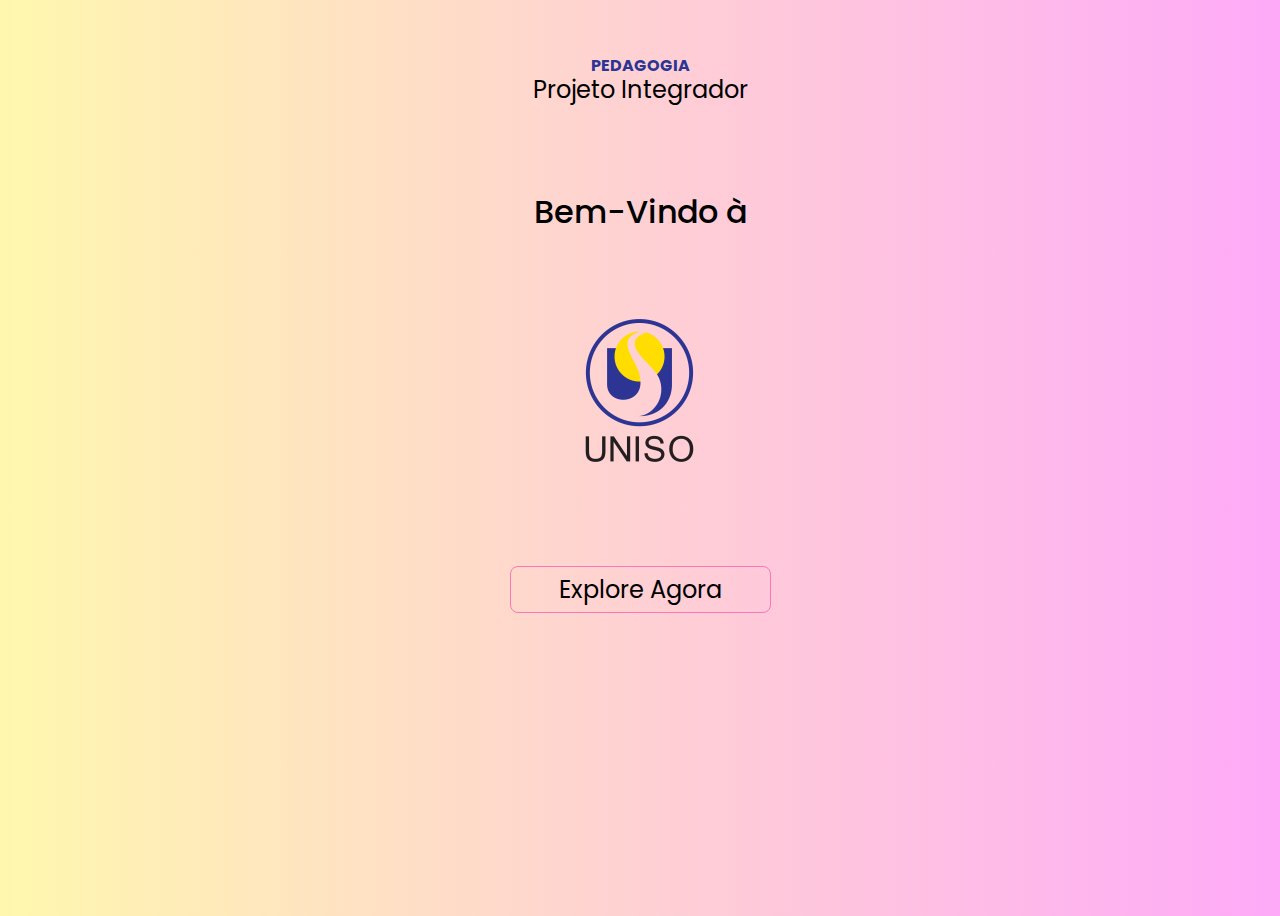
<file: index.html>
<!DOCTYPE html>
<html lang="en">
  <head>
    <meta charset="utf-8" />
    <meta name="viewport" content="width=device-width, initial-scale=1" />
  
    <link
    href="https://cdn.jsdelivr.net/npm/bootstrap@5.3.2/dist/css/bootstrap.min.css"
    rel="stylesheet"
    integrity="sha384-T3c6CoIi6uLrA9TneNEoa7RxnatzjcDSCmG1MXxSR1GAsXEV/Dwwykc2MPK8M2HN"
    crossorigin="anonymous"
    />
    
    <link rel="preconnect" href="https://fonts.googleapis.com">
    <link rel="preconnect" href="https://fonts.gstatic.com" crossorigin>
    <link href="https://fonts.googleapis.com/css2?family=Inter:wght@400;500&family=Poppins:wght@400;500&display=swap" rel="stylesheet">
       
   
    <link rel="stylesheet" href="styles.css" />
    
    <title>Ensinar com Alegria</title>
    <link rel="icon" type="image/x-icon" href="assets/favicon.ico">
  </head>
  <body>
    <div>
      <main>
        <div class="main-capa">
          <h3 id="capa-curso">PEDAGOGIA</h3>
          <h2 id="capa-projeto-int">Projeto Integrador</h2>
          <h1 id="capa-bv">Bem-Vindo à</h1>
          <img src="assets/Uniso.png" alt="logo uniso" id="uniso-logo">
        
          <a href="home.html" id="capa-btn">Explore Agora</a>
        </div>
      </main>
    </div>
    <script
      src="https://cdn.jsdelivr.net/npm/bootstrap@5.3.2/dist/js/bootstrap.bundle.min.js"
      integrity="sha384-C6RzsynM9kWDrMNeT87bh95OGNyZPhcTNXj1NW7RuBCsyN/o0jlpcV8Qyq46cDfL"
      crossorigin="anonymous"
    ></script>
    <script
      src="https://cdn.jsdelivr.net/npm/@popperjs/core@2.11.8/dist/umd/popper.min.js"
      integrity="sha384-I7E8VVD/ismYTF4hNIPjVp/Zjvgyol6VFvRkX/vR+Vc4jQkC+hVqc2pM8ODewa9r"
      crossorigin="anonymous"
    ></script>
    <script
      src="https://cdn.jsdelivr.net/npm/bootstrap@5.3.2/dist/js/bootstrap.min.js"
      integrity="sha384-BBtl+eGJRgqQAUMxJ7pMwbEyER4l1g+O15P+16Ep7Q9Q+zqX6gSbd85u4mG4QzX+"
      crossorigin="anonymous"
    ></script>
  </body>
</html>
</file>
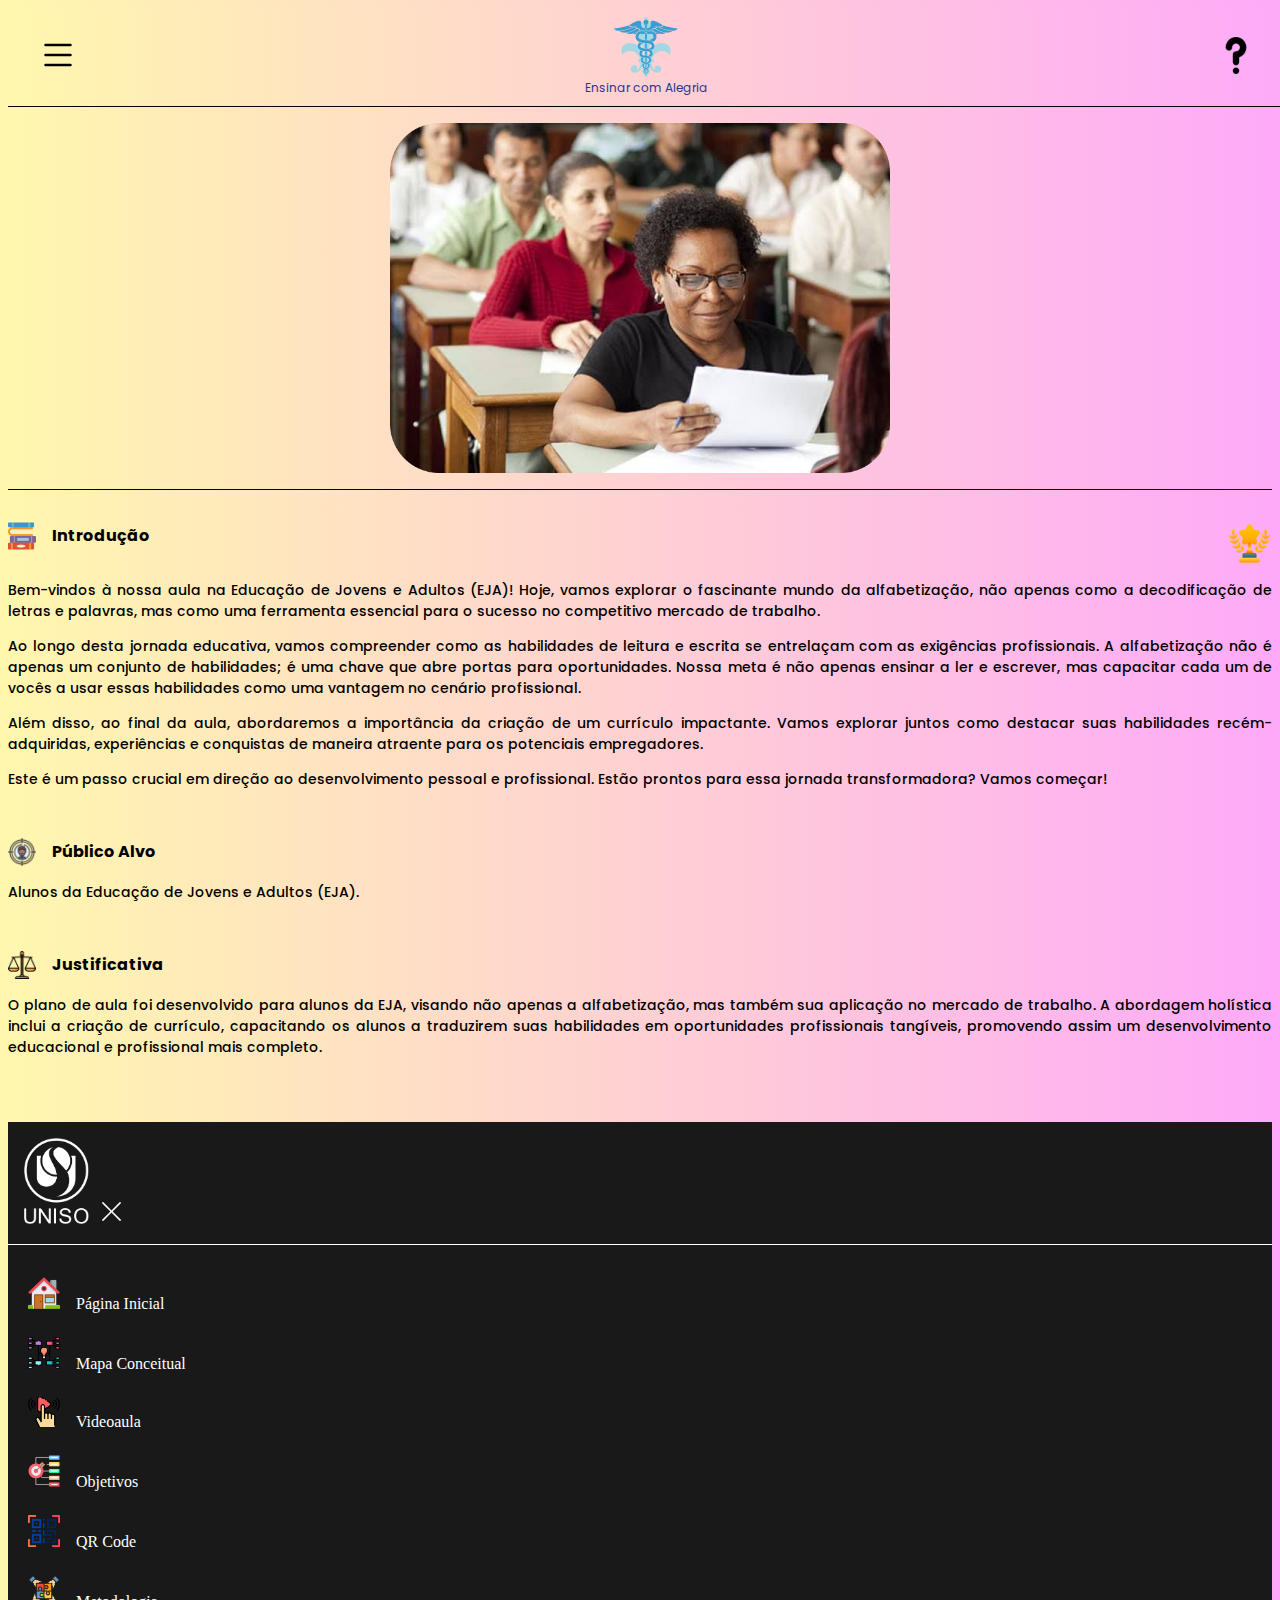
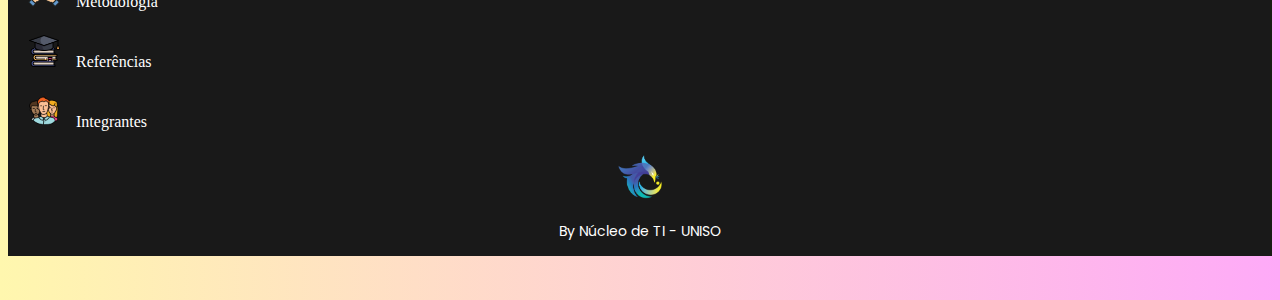
<file: home.html>
<!DOCTYPE html>
<html lang="en">
  <head>
    <meta charset="utf-8" />
    <meta name="viewport" content="width=device-width, initial-scale=1" />
    
    <link href="https://cdn.jsdelivr.net/npm/bootstrap@5.3.2/dist/css/bootstrap.min.css" rel="stylesheet" integrity="sha384-T3c6CoIi6uLrA9TneNEoa7RxnatzjcDSCmG1MXxSR1GAsXEV/Dwwykc2MPK8M2HN" crossorigin="anonymous">
    
    <link rel="preconnect" href="https://fonts.googleapis.com">
    <link rel="preconnect" href="https://fonts.gstatic.com" crossorigin>
    <link href="https://fonts.googleapis.com/css2?family=Inter:wght@400;500&family=Poppins:wght@400;500&display=swap" rel="stylesheet">
    
    <link rel="stylesheet" href="styles.css" />

    <title>Ensinar com Alegria</title>
    <link rel="icon" type="image/x-icon" href="assets/favicon.ico">
  </head>
  <body>
    <header>
      <nav>
        <a class="menu" data-bs-toggle="offcanvas" href="#offcanvas" role="button" aria-controls="offcanvas">
          <svg xmlns="http://www.w3.org/2000/svg" width="40" height="40" fill="currentColor" class="bi bi-list" viewBox="0 0 16 16">
            <path fill-rule="evenodd" d="M2.5 12a.5.5 0 0 1 .5-.5h10a.5.5 0 0 1 0 1H3a.5.5 0 0 1-.5-.5zm0-4a.5.5 0 0 1 .5-.5h10a.5.5 0 0 1 0 1H3a.5.5 0 0 1-.5-.5zm0-4a.5.5 0 0 1 .5-.5h10a.5.5 0 0 1 0 1H3a.5.5 0 0 1-.5-.5z"/>
          </svg>
        </a>
        
        <a href="home.html" class="pedagogia-e-nome-projeto">
          <img class="logo-pedagogia" src="assets/logo_pedagogia.png" alt="">
          <p class="nome-projeto">Ensinar com Alegria</p>
        </a>

        <!-- clicar nele dnv para fechar -->
        <button type="button" data-bs-toggle="popover" data-bs-content="Aplicação web estática desenvolvida pelos membros do Núcleo de TI da Universidade de Sorocaba, destinada exclusivamente para a realização de apresentações de projetos integradores."><img class="interrogacao" src="assets/question_mark.png" alt=""></button>
        
        <!-- clicar fora para fechar -->
        <!-- <a tabindex="0"  role="button" data-bs-toggle="popover" data-bs-trigger="focus" data-bs-content="Aplicação web estática desenvolvida pelos membros do Núcleo de TI da Universidade de Sorocaba, destinada exclusivamente para a realização de apresentações de projetos integradores."><img class="interrogacao" src="assets/question_mark.png" alt=""></a> -->
        
      </nav>

    </header>

    <div class="top"></div>

    <main>

      <div class="flex">
        <img class="alunos" src="assets/alunos.png" alt="Alunos do EJA">
      </div>
      <div class="divider"></div>
        
      <section class="container">
        <div class="titulo-secao-trofeu">
          <div class="titulo-secao">
            <img src="assets/livros.png">
            <h6>Introdução</h6>
          </div>
          <img class="trofeu" src="assets/trofeu.png">
        </div>

        <p class="conteudo container">Bem-vindos à nossa aula na Educação de Jovens e Adultos (EJA)! Hoje, vamos explorar o fascinante mundo da alfabetização, não apenas como a decodificação de letras e palavras, mas como uma ferramenta essencial para o sucesso no competitivo mercado de trabalho.</p>
        <p class="conteudo container">Ao longo desta jornada educativa, vamos compreender como as habilidades de leitura e escrita se entrelaçam com as exigências profissionais. A alfabetização não é apenas um conjunto de habilidades; é uma chave que abre portas para oportunidades. Nossa meta é não apenas ensinar a ler e escrever, mas capacitar cada um de vocês a usar essas habilidades como uma vantagem no cenário profissional.</p>
        <p class="conteudo container">Além disso, ao final da aula, abordaremos a importância da criação de um currículo impactante. Vamos explorar juntos como destacar suas habilidades recém-adquiridas, experiências e conquistas de maneira atraente para os potenciais empregadores.</p>
        <p class="conteudo container">Este é um passo crucial em direção ao desenvolvimento pessoal e profissional. Estão prontos para essa jornada transformadora? Vamos começar!</p>
      </section>

      <section class="container">
        <div class="titulo-secao">
          <img src="assets/publico.png">
          <h6>Público Alvo</h6>
        </div>
        <p class="conteudo container">Alunos da Educação de Jovens e Adultos (EJA).</p>
      </section>

      <section class="container">
        <div class="titulo-secao">
          <img src="assets/justificativa.png">
          <h6>Justificativa</h6>
        </div>
        <p class="conteudo container">O plano de aula foi desenvolvido para alunos da EJA, visando não apenas a alfabetização, mas também sua aplicação no mercado de trabalho. A abordagem holística inclui a criação de currículo, capacitando os alunos a traduzirem suas habilidades em oportunidades profissionais tangíveis, promovendo assim um desenvolvimento educacional e profissional mais completo.</p>
      </section>
    </main>
    <footer></footer>
    
    <!-- MENU LATERAL OFFCANVAS -->
    <div class="offcanvas offcanvas-start" tabindex="-1" id="offcanvas" aria-labelledby="offcanvasExampleLabel">
      <div class="offcanvas-header">
        <img src="assets/uniso-branco.png" alt="Logo UNISO" class="offcanvas-img">
        
        <button type="button"  data-bs-dismiss="offcanvas" class="close"><svg xmlns="http://www.w3.org/2000/svg" width="25" height="25" fill="currentColor" class="bi bi-x-lg" viewBox="0 0 16 16">
          <path d="M2.146 2.854a.5.5 0 1 1 .708-.708L8 7.293l5.146-5.147a.5.5 0 0 1 .708.708L8.707 8l5.147 5.146a.5.5 0 0 1-.708.708L8 8.707l-5.146 5.147a.5.5 0 0 1-.708-.708L7.293 8 2.146 2.854Z"/>
        </svg></button>
      </div>

      <div class="offcanvas-body">
        
        <div class="offcanvas-items">
          <a href="home.html"><img src="assets/house.png" alt="Home">Página Inicial</a>
        </div>

        <div class="offcanvas-items">
          <a href="mapa.html"><img src="assets/mapa.png" alt="Mapa">Mapa Conceitual</a>
        </div>

        <div class="offcanvas-items">
          <a href="videoaula.html"><img src="assets/video.png" alt="Video">Videoaula</a>
        </div>

        <div class="offcanvas-items">
          <a href="objetivos.html"><img src="assets/objetivos.png" alt="Objetivos">Objetivos</a>
        </div>

        <div class="offcanvas-items">
          <a href="qrcode.html"><img src="assets/qr_code.png" alt="QR Code">QR Code</a>
        </div>

        <div class="offcanvas-items">
          <a href="metodologia.html"><img src="assets/metodologia.png" alt="Metodologia">Metodologia</a>
        </div>

        <div class="offcanvas-items">
          <a href="referencias.html"><img src="assets/referencias.png" alt="Referências">Referências</a>
        </div>

        <div class="offcanvas-items">
          <a href="integrantes.html"><img src="assets/integrantes.png" alt="Referências">Integrantes</a>
        </div>
        

      </div>
      <div class="offcanvas-footer">
        <img src="assets/logo_nucleo_ti.png" alt="Logo Núcleo de TI - UNISO">
        <P>By Núcleo de TI - UNISO</P>
      </div>


    </div>

    <a class="back-to-top" href="#top">
      <svg xmlns="http://www.w3.org/2000/svg" width="32" height="32" fill="currentColor" class="bi bi-arrow-up-circle" viewBox="0 0 16 16">
        <path fill-rule="evenodd" d="M1 8a7 7 0 1 0 14 0A7 7 0 0 0 1 8zm15 0A8 8 0 1 1 0 8a8 8 0 0 1 16 0zm-7.5 3.5a.5.5 0 0 1-1 0V5.707L5.354 7.854a.5.5 0 1 1-.708-.708l3-3a.5.5 0 0 1 .708 0l3 3a.5.5 0 0 1-.708.708L8.5 5.707V11.5z"/>
      </svg>
    </a>


    <script src="https://cdn.jsdelivr.net/npm/@popperjs/core@2.11.8/dist/umd/popper.min.js" integrity="sha384-I7E8VVD/ismYTF4hNIPjVp/Zjvgyol6VFvRkX/vR+Vc4jQkC+hVqc2pM8ODewa9r" crossorigin="anonymous"></script>

    <script src="https://cdn.jsdelivr.net/npm/bootstrap@5.3.2/dist/js/bootstrap.bundle.min.js" integrity="sha384-C6RzsynM9kWDrMNeT87bh95OGNyZPhcTNXj1NW7RuBCsyN/o0jlpcV8Qyq46cDfL" crossorigin="anonymous"></script>

    <script src="https://cdn.jsdelivr.net/npm/bootstrap@5.3.2/dist/js/bootstrap.min.js" integrity="sha384-BBtl+eGJRgqQAUMxJ7pMwbEyER4l1g+O15P+16Ep7Q9Q+zqX6gSbd85u4mG4QzX+"   crossorigin="anonymous"></script>

    <script src="main.js"></script>
  </body>
</html>
</file>
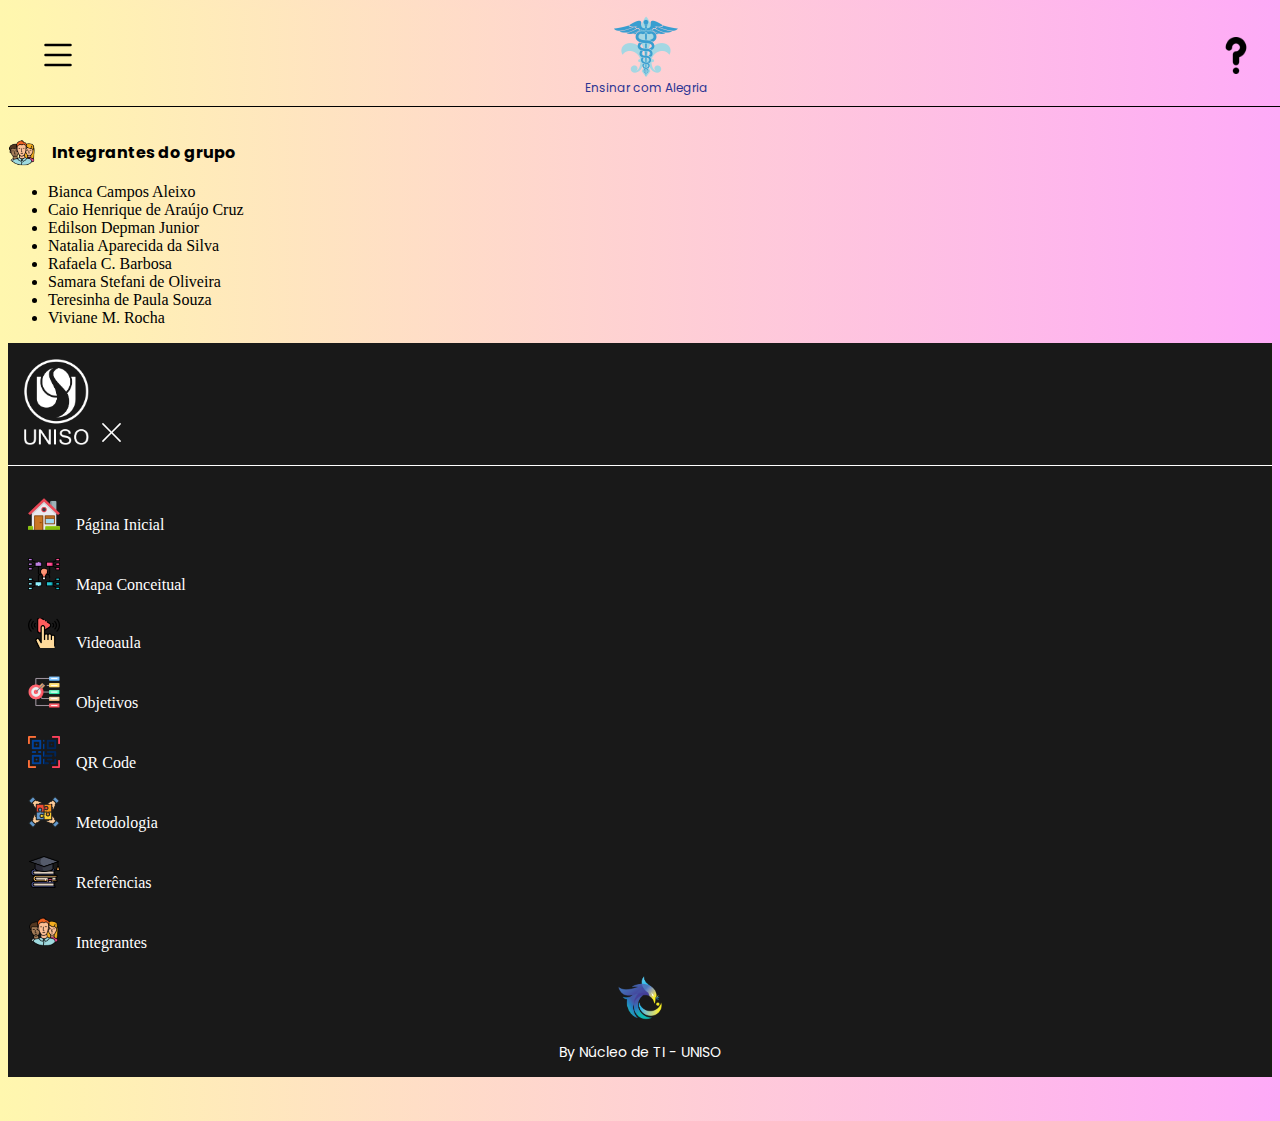
<file: integrantes.html>
<!DOCTYPE html>
<html lang="en">
  <head>
    <meta charset="utf-8" />
    <meta name="viewport" content="width=device-width, initial-scale=1" />

    <link href="https://cdn.jsdelivr.net/npm/bootstrap@5.3.2/dist/css/bootstrap.min.css" rel="stylesheet" integrity="sha384-T3c6CoIi6uLrA9TneNEoa7RxnatzjcDSCmG1MXxSR1GAsXEV/Dwwykc2MPK8M2HN" crossorigin="anonymous">
    
    <link rel="preconnect" href="https://fonts.googleapis.com">
    <link rel="preconnect" href="https://fonts.gstatic.com" crossorigin>
    <link href="https://fonts.googleapis.com/css2?family=Inter:wght@400;500&family=Poppins:wght@400;500&display=swap" rel="stylesheet">
    
    <link rel="stylesheet" href="styles.css" />

    <title>Ensinar com Alegria</title>
    <link rel="icon" type="image/x-icon" href="assets/favicon.ico">
  </head>
  <body>
    <header>
      <nav>
        <a class="menu" data-bs-toggle="offcanvas" href="#offcanvas" role="button" aria-controls="offcanvas">
          <svg xmlns="http://www.w3.org/2000/svg" width="40" height="40" fill="currentColor" class="bi bi-list" viewBox="0 0 16 16">
            <path fill-rule="evenodd" d="M2.5 12a.5.5 0 0 1 .5-.5h10a.5.5 0 0 1 0 1H3a.5.5 0 0 1-.5-.5zm0-4a.5.5 0 0 1 .5-.5h10a.5.5 0 0 1 0 1H3a.5.5 0 0 1-.5-.5zm0-4a.5.5 0 0 1 .5-.5h10a.5.5 0 0 1 0 1H3a.5.5 0 0 1-.5-.5z"/>
          </svg>
        </a>
        
        <a href="home.html" class="pedagogia-e-nome-projeto">
          <img class="logo-pedagogia" src="assets/logo_pedagogia.png" alt="">
          <p class="nome-projeto">Ensinar com Alegria</p>
        </a>

        <!-- clicar nele dnv para fechar -->
        <button type="button" data-bs-toggle="popover" data-bs-content="Aplicação web estática desenvolvida pelos membros do Núcleo de TI da Universidade de Sorocaba, destinada exclusivamente para a realização de apresentações de projetos integradores."><img class="interrogacao" src="assets/question_mark.png" alt=""></button>
        
        <!-- clicar fora para fechar -->
        <!-- <a tabindex="0"  role="button" data-bs-toggle="popover" data-bs-trigger="focus" data-bs-content="Aplicação web estática desenvolvida pelos membros do Núcleo de TI da Universidade de Sorocaba, destinada exclusivamente para a realização de apresentações de projetos integradores."><img class="interrogacao" src="assets/question_mark.png" alt=""></a> -->
        
      </nav>

    </header>

    <div class="top"></div>

    <main class="container">
      <section>     
              
        <div>
          <div class="titulo-secao">
            <img src="assets/integrantes.png">
            <h6>Integrantes do grupo</h6>
          </div>
          <ul>
            <li>Bianca Campos Aleixo</li>
            <li>Caio Henrique de Araújo Cruz</li>
            <li>Edilson Depman Junior</li>
            <li>Natalia Aparecida da Silva</li>
            <li>Rafaela C. Barbosa</li>
            <li>Samara Stefani de Oliveira</li>
            <li>Teresinha de Paula Souza</li>
            <li>Viviane M. Rocha</li>
        </ul>
        

        </div>
      </section> 

    </main>
    
    <!-- MENU LATERAL OFFCANVAS -->
    <div class="offcanvas offcanvas-start" tabindex="-1" id="offcanvas" aria-labelledby="offcanvasExampleLabel">
      <div class="offcanvas-header">
        <img src="assets/uniso-branco.png" alt="Logo UNISO" class="offcanvas-img">
        
        <button type="button"  data-bs-dismiss="offcanvas" class="close"><svg xmlns="http://www.w3.org/2000/svg" width="25" height="25" fill="currentColor" class="bi bi-x-lg" viewBox="0 0 16 16">
          <path d="M2.146 2.854a.5.5 0 1 1 .708-.708L8 7.293l5.146-5.147a.5.5 0 0 1 .708.708L8.707 8l5.147 5.146a.5.5 0 0 1-.708.708L8 8.707l-5.146 5.147a.5.5 0 0 1-.708-.708L7.293 8 2.146 2.854Z"/>
        </svg></button>
      </div>

      <div class="offcanvas-body">
        
        <div class="offcanvas-items">
          <a href="home.html"><img src="assets/house.png" alt="Home">Página Inicial</a>
        </div>

        <div class="offcanvas-items">
          <a href="mapa.html"><img src="assets/mapa.png" alt="Mapa">Mapa Conceitual</a>
        </div>

        <div class="offcanvas-items">
          <a href="videoaula.html"><img src="assets/video.png" alt="Video">Videoaula</a>
        </div>

        <div class="offcanvas-items">
          <a href="objetivos.html"><img src="assets/objetivos.png" alt="Objetivos">Objetivos</a>
        </div>

        <div class="offcanvas-items">
          <a href="qrcode.html"><img src="assets/qr_code.png" alt="QR Code">QR Code</a>
        </div>

        <div class="offcanvas-items">
          <a href="metodologia.html"><img src="assets/metodologia.png" alt="Metodologia">Metodologia</a>
        </div>

        <div class="offcanvas-items">
          <a href="referencias.html"><img src="assets/referencias.png" alt="Referências">Referências</a>
        </div>

        <div class="offcanvas-items">
          <a href="integrantes.html"><img src="assets/integrantes.png" alt="Referências">Integrantes</a>
        </div>
        

      </div>
      <div class="offcanvas-footer">
        <img src="assets/logo_nucleo_ti.png" alt="Logo Núcleo de TI - UNISO">
        <P>By Núcleo de TI - UNISO</P>
      </div>
      
    </div>

    <a class="back-to-top" href="#top">
      <svg xmlns="http://www.w3.org/2000/svg" width="32" height="32" fill="currentColor" class="bi bi-arrow-up-circle" viewBox="0 0 16 16">
        <path fill-rule="evenodd" d="M1 8a7 7 0 1 0 14 0A7 7 0 0 0 1 8zm15 0A8 8 0 1 1 0 8a8 8 0 0 1 16 0zm-7.5 3.5a.5.5 0 0 1-1 0V5.707L5.354 7.854a.5.5 0 1 1-.708-.708l3-3a.5.5 0 0 1 .708 0l3 3a.5.5 0 0 1-.708.708L8.5 5.707V11.5z"/>
      </svg>
    </a>


    <script src="https://cdn.jsdelivr.net/npm/@popperjs/core@2.11.8/dist/umd/popper.min.js" integrity="sha384-I7E8VVD/ismYTF4hNIPjVp/Zjvgyol6VFvRkX/vR+Vc4jQkC+hVqc2pM8ODewa9r" crossorigin="anonymous"></script>

    <script src="https://cdn.jsdelivr.net/npm/bootstrap@5.3.2/dist/js/bootstrap.bundle.min.js" integrity="sha384-C6RzsynM9kWDrMNeT87bh95OGNyZPhcTNXj1NW7RuBCsyN/o0jlpcV8Qyq46cDfL" crossorigin="anonymous"></script>

    <script src="https://cdn.jsdelivr.net/npm/bootstrap@5.3.2/dist/js/bootstrap.min.js" integrity="sha384-BBtl+eGJRgqQAUMxJ7pMwbEyER4l1g+O15P+16Ep7Q9Q+zqX6gSbd85u4mG4QzX+"   crossorigin="anonymous"></script>

    <script src="main.js"></script>
  </body>
</html>
</file>
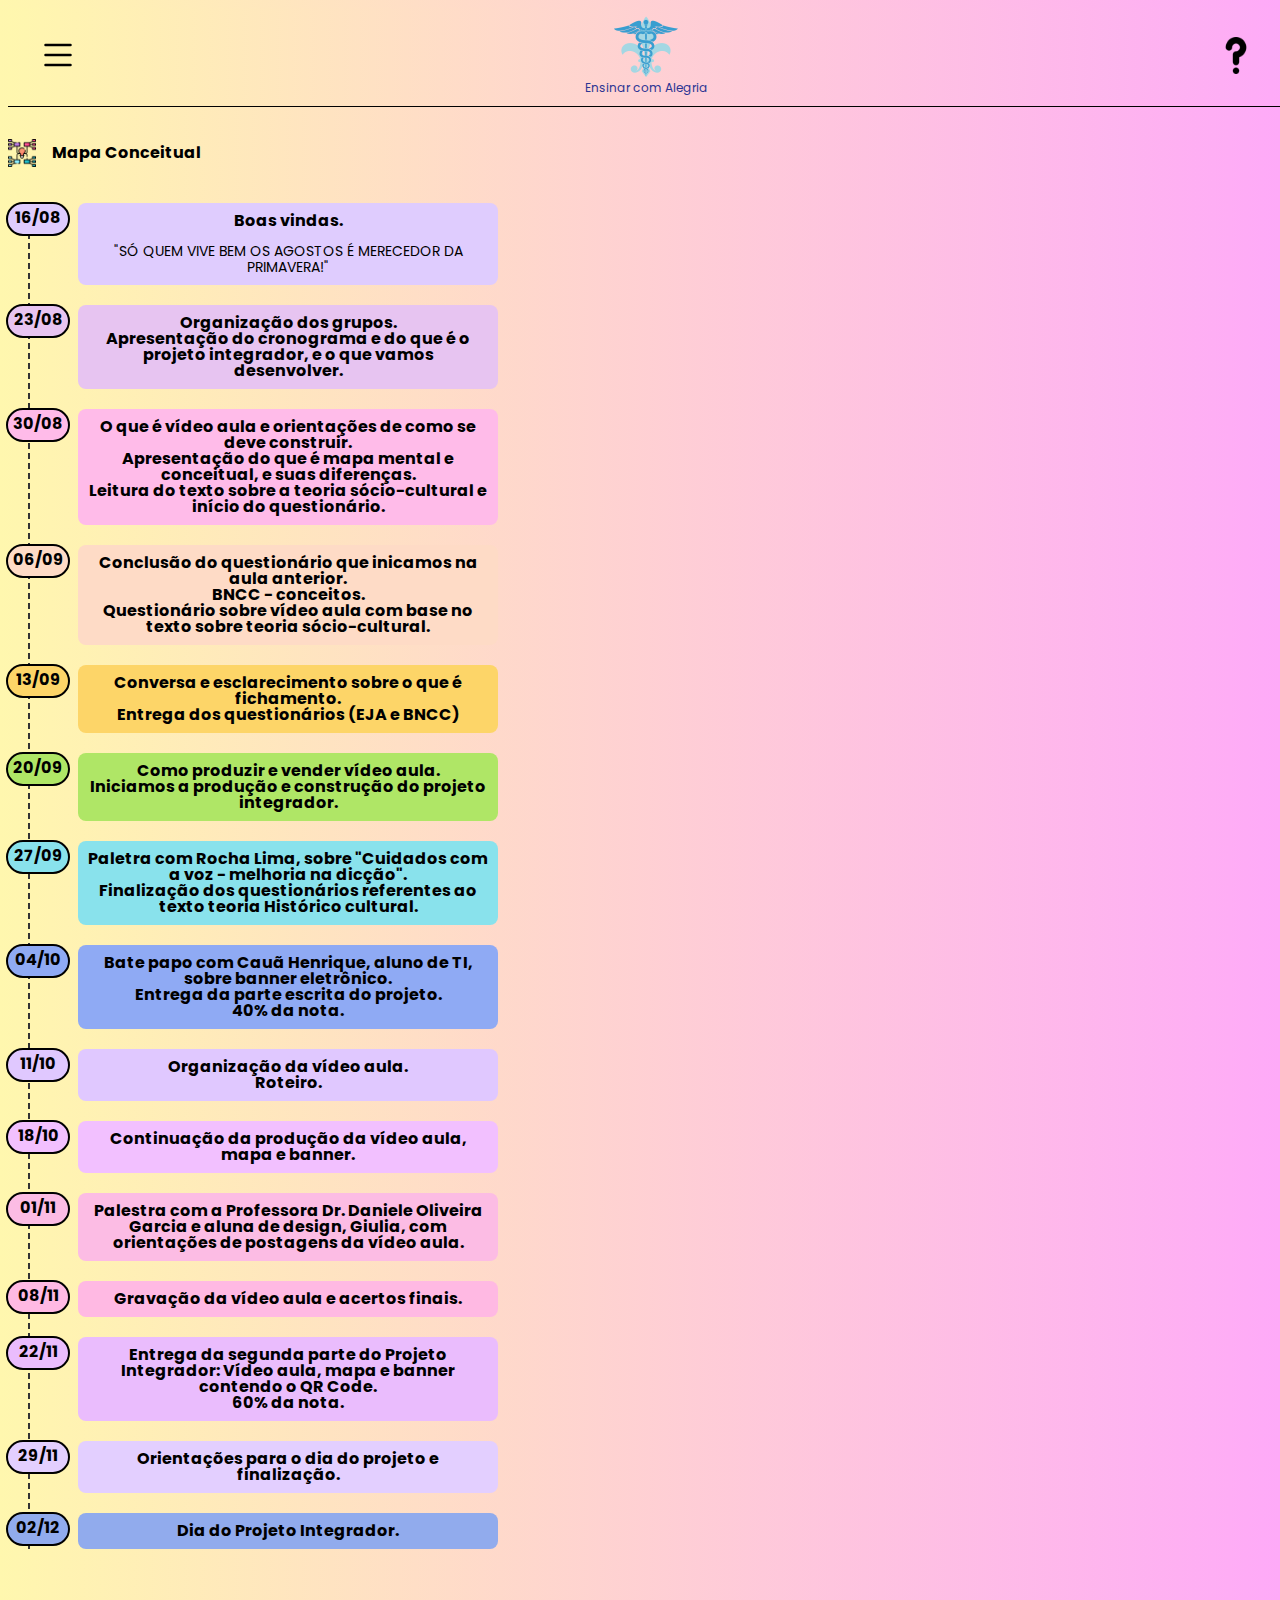
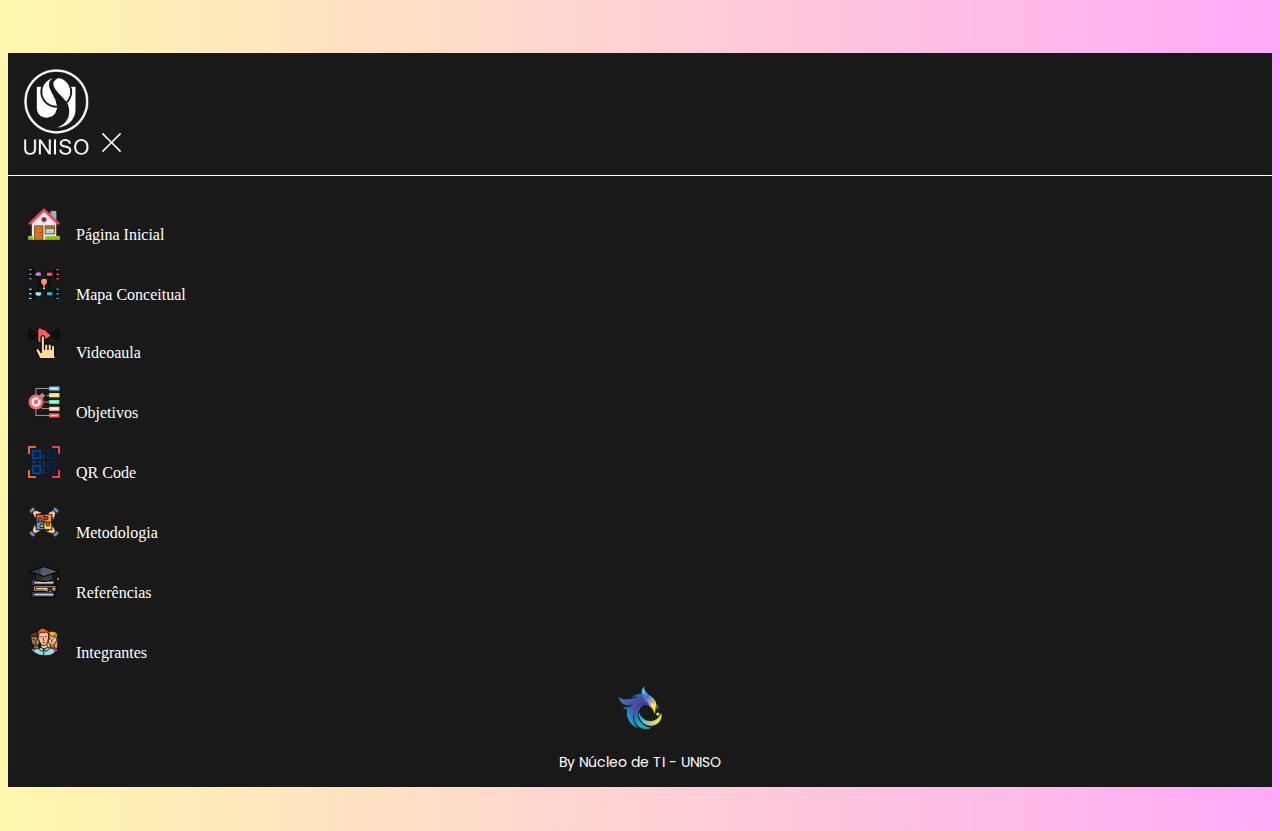
<file: mapa.html>
<!DOCTYPE html>
<html lang="en">
  <head>
    <meta charset="utf-8" />
    <meta name="viewport" content="width=device-width, initial-scale=1" />

    <link href="https://cdn.jsdelivr.net/npm/bootstrap@5.3.2/dist/css/bootstrap.min.css" rel="stylesheet" integrity="sha384-T3c6CoIi6uLrA9TneNEoa7RxnatzjcDSCmG1MXxSR1GAsXEV/Dwwykc2MPK8M2HN" crossorigin="anonymous">
    
    <link rel="preconnect" href="https://fonts.googleapis.com">
    <link rel="preconnect" href="https://fonts.gstatic.com" crossorigin>
    <link href="https://fonts.googleapis.com/css2?family=Inter:wght@400;500&family=Poppins:wght@400;500&display=swap" rel="stylesheet">
    
    <link rel="stylesheet" href="styles.css" />

    <title>Ensinar com Alegria</title>
    <link rel="icon" type="image/x-icon" href="assets/favicon.ico">
  </head>
  <body>
    <header>
      <nav>
        <a class="menu" data-bs-toggle="offcanvas" href="#offcanvas" role="button" aria-controls="offcanvas">
          <svg xmlns="http://www.w3.org/2000/svg" width="40" height="40" fill="currentColor" class="bi bi-list" viewBox="0 0 16 16">
            <path fill-rule="evenodd" d="M2.5 12a.5.5 0 0 1 .5-.5h10a.5.5 0 0 1 0 1H3a.5.5 0 0 1-.5-.5zm0-4a.5.5 0 0 1 .5-.5h10a.5.5 0 0 1 0 1H3a.5.5 0 0 1-.5-.5zm0-4a.5.5 0 0 1 .5-.5h10a.5.5 0 0 1 0 1H3a.5.5 0 0 1-.5-.5z"/>
          </svg>
        </a>
        
        <a href="home.html" class="pedagogia-e-nome-projeto">
          <img class="logo-pedagogia" src="assets/logo_pedagogia.png" alt="">
          <p class="nome-projeto">Ensinar com Alegria</p>
        </a>

        <!-- clicar nele dnv para fechar -->
        <button type="button" data-bs-toggle="popover" data-bs-content="Aplicação web estática desenvolvida pelos membros do Núcleo de TI da Universidade de Sorocaba, destinada exclusivamente para a realização de apresentações de projetos integradores."><img class="interrogacao" src="assets/question_mark.png" alt=""></button>
        
        <!-- clicar fora para fechar -->
        <!-- <a tabindex="0"  role="button" data-bs-toggle="popover" data-bs-trigger="focus" data-bs-content="Aplicação web estática desenvolvida pelos membros do Núcleo de TI da Universidade de Sorocaba, destinada exclusivamente para a realização de apresentações de projetos integradores."><img class="interrogacao" src="assets/question_mark.png" alt=""></a> -->
        
      </nav>

    </header>

    <div class="top"></div>

    <main class="container">
      <section>     
              
        <div>
          <div class="titulo-secao">
            <img src="assets/mapa.png">
            <h6>Mapa Conceitual</h6>
          </div>
          
          <div class="timeline">
            <div class="outer">
              <div class="card DFCCFE">
                <div class="info">
                  <h3 class="title" id="DFCCFE">Boas vindas.</h3>
                  <p>"SÓ QUEM VIVE BEM OS AGOSTOS É MERECEDOR DA PRIMAVERA!"</p>
                </div>
              </div>

            
              <div class="card E7C4F1">
                <div class="info">
                  <h3 class="title" id="E7C4F1">Organização dos grupos.<br> Apresentação do cronograma e do que é o projeto integrador, e o que vamos desenvolver.</h3>
                </div>
              </div>

              <div class="card FFBBE9">
                <div class="info">
                  <h3 class="title" id="FFBBE9">O que é vídeo aula e orientações de como se deve construir.<br> Apresentação do que é mapa mental e conceitual, e suas diferenças.<br> Leitura do texto sobre a teoria sócio-cultural e início do questionário.</h3>
                </div>
              </div>

              <div class="card FEDBC6">
                <div class="info">
                  <h3 class="title" id="FEDBC6">Conclusão do questionário que inicamos na aula anterior.<br> BNCC - conceitos.<br> Questionário sobre vídeo aula com base no texto sobre teoria sócio-cultural.</h3>
                </div>
              </div>

              <div class="card FDD568">
                <div class="info">
                  <h3 class="title" id="FDD568">Conversa e esclarecimento sobre o que é fichamento.<br> Entrega dos questionários (EJA e BNCC)</h3>
                </div>
              </div>

              <div class="card AFE666">
                <div class="info">
                  <h3 class="title" id="AFE666">Como produzir e vender vídeo aula.<br> Iniciamos a produção e construção do projeto integrador.</h3>
                </div>
              </div>

              <div class="card z89E2EC">
                <div class="info">
                  <h3 class="title" id="z89E2EC">Paletra com Rocha Lima, sobre "Cuidados com a voz - melhoria na dicção".<br> Finalização dos questionários referentes ao texto teoria Histórico cultural.</h3>
                </div>
              </div>

              <div class="card z8FAAF4">
                <div class="info">
                  <h3 class="title" id="z8FAAF4">Bate papo com Cauã Henrique, aluno de TI, sobre banner eletrônico.<br> Entrega da parte escrita do projeto.<br> 40% da nota.</h3>
                </div>
              </div>

              <div class="card E0C8FF">
                <div class="info">
                  <h3 class="title" id="E0C8FF">Organização da vídeo aula.<br> Roteiro.</h3>
                </div>
              </div>

              <div class="card F2C0FF">
                <div class="info">
                  <h3 class="title" id="F2C0FF">Continuação da produção da vídeo aula, mapa e banner.</h3>
                </div>
              </div>

              <div class="card FCBCE4">
                <div class="info">
                  <h3 class="title" id="FCBCE4">Palestra com a Professora Dr. Daniele Oliveira Garcia e aluna de design, Giulia, com orientações de postagens da vídeo aula.</h3>
                </div>
              </div>

              <div class="card FFB9E3">
                <div class="info">
                  <h3 class="title" id="FFB9E3">Gravação da vídeo aula e acertos finais.</h3>
                </div>
              </div>

              <div class="card EABCFD">
                <div class="info">
                  <h3 class="title" id="EABCFD">Entrega da segunda parte do Projeto Integrador: Vídeo aula, mapa e banner contendo o QR Code.<br> 60% da nota.</h3>
                </div>
              </div>

              <div class="card E3CFFF">
                <div class="info">
                  <h3 class="title" id="E3CFFF">Orientações para o dia do projeto e finalização.</h3>
                </div>
              </div>

              <div class="card z91ABED">
                <div class="info">
                  <h3 class="title" id="z91ABED">Dia do Projeto Integrador.</h3>
                </div>
              </div>


            </div>
          </div>

        </div>
      </section> 

    </main>
    <footer></footer>
    
    <!-- MENU LATERAL OFFCANVAS -->
    <div class="offcanvas offcanvas-start" tabindex="-1" id="offcanvas" aria-labelledby="offcanvasExampleLabel">
      <div class="offcanvas-header">
        <img src="assets/uniso-branco.png" alt="Logo UNISO" class="offcanvas-img">
        
        <button type="button"  data-bs-dismiss="offcanvas" class="close"><svg xmlns="http://www.w3.org/2000/svg" width="25" height="25" fill="currentColor" class="bi bi-x-lg" viewBox="0 0 16 16">
          <path d="M2.146 2.854a.5.5 0 1 1 .708-.708L8 7.293l5.146-5.147a.5.5 0 0 1 .708.708L8.707 8l5.147 5.146a.5.5 0 0 1-.708.708L8 8.707l-5.146 5.147a.5.5 0 0 1-.708-.708L7.293 8 2.146 2.854Z"/>
        </svg></button>
      </div>

      <div class="offcanvas-body">
        
        <div class="offcanvas-items">
          <a href="home.html"><img src="assets/house.png" alt="Home">Página Inicial</a>
        </div>

        <div class="offcanvas-items">
          <a href="mapa.html"><img src="assets/mapa.png" alt="Mapa">Mapa Conceitual</a>
        </div>

        <div class="offcanvas-items">
          <a href="videoaula.html"><img src="assets/video.png" alt="Video">Videoaula</a>
        </div>

        <div class="offcanvas-items">
          <a href="objetivos.html"><img src="assets/objetivos.png" alt="Objetivos">Objetivos</a>
        </div>

        <div class="offcanvas-items">
          <a href="qrcode.html"><img src="assets/qr_code.png" alt="QR Code">QR Code</a>
        </div>

        <div class="offcanvas-items">
          <a href="metodologia.html"><img src="assets/metodologia.png" alt="Metodologia">Metodologia</a>
        </div>

        <div class="offcanvas-items">
          <a href="referencias.html"><img src="assets/referencias.png" alt="Referências">Referências</a>
        </div>

        <div class="offcanvas-items">
          <a href="integrantes.html"><img src="assets/integrantes.png" alt="Referências">Integrantes</a>
        </div>
        

      </div>
      <div class="offcanvas-footer">
        <img src="assets/logo_nucleo_ti.png" alt="Logo Núcleo de TI - UNISO">
        <P>By Núcleo de TI - UNISO</P>
      </div>
      
    </div>

    <a class="back-to-top" href="#top">
      <svg xmlns="http://www.w3.org/2000/svg" width="32" height="32" fill="currentColor" class="bi bi-arrow-up-circle" viewBox="0 0 16 16">
        <path fill-rule="evenodd" d="M1 8a7 7 0 1 0 14 0A7 7 0 0 0 1 8zm15 0A8 8 0 1 1 0 8a8 8 0 0 1 16 0zm-7.5 3.5a.5.5 0 0 1-1 0V5.707L5.354 7.854a.5.5 0 1 1-.708-.708l3-3a.5.5 0 0 1 .708 0l3 3a.5.5 0 0 1-.708.708L8.5 5.707V11.5z"/>
      </svg>
    </a>


    <script src="https://cdn.jsdelivr.net/npm/@popperjs/core@2.11.8/dist/umd/popper.min.js" integrity="sha384-I7E8VVD/ismYTF4hNIPjVp/Zjvgyol6VFvRkX/vR+Vc4jQkC+hVqc2pM8ODewa9r" crossorigin="anonymous"></script>

    <script src="https://cdn.jsdelivr.net/npm/bootstrap@5.3.2/dist/js/bootstrap.bundle.min.js" integrity="sha384-C6RzsynM9kWDrMNeT87bh95OGNyZPhcTNXj1NW7RuBCsyN/o0jlpcV8Qyq46cDfL" crossorigin="anonymous"></script>

    <script src="https://cdn.jsdelivr.net/npm/bootstrap@5.3.2/dist/js/bootstrap.min.js" integrity="sha384-BBtl+eGJRgqQAUMxJ7pMwbEyER4l1g+O15P+16Ep7Q9Q+zqX6gSbd85u4mG4QzX+"   crossorigin="anonymous"></script>

    <script src="main.js"></script>
  </body>
</html>
</file>
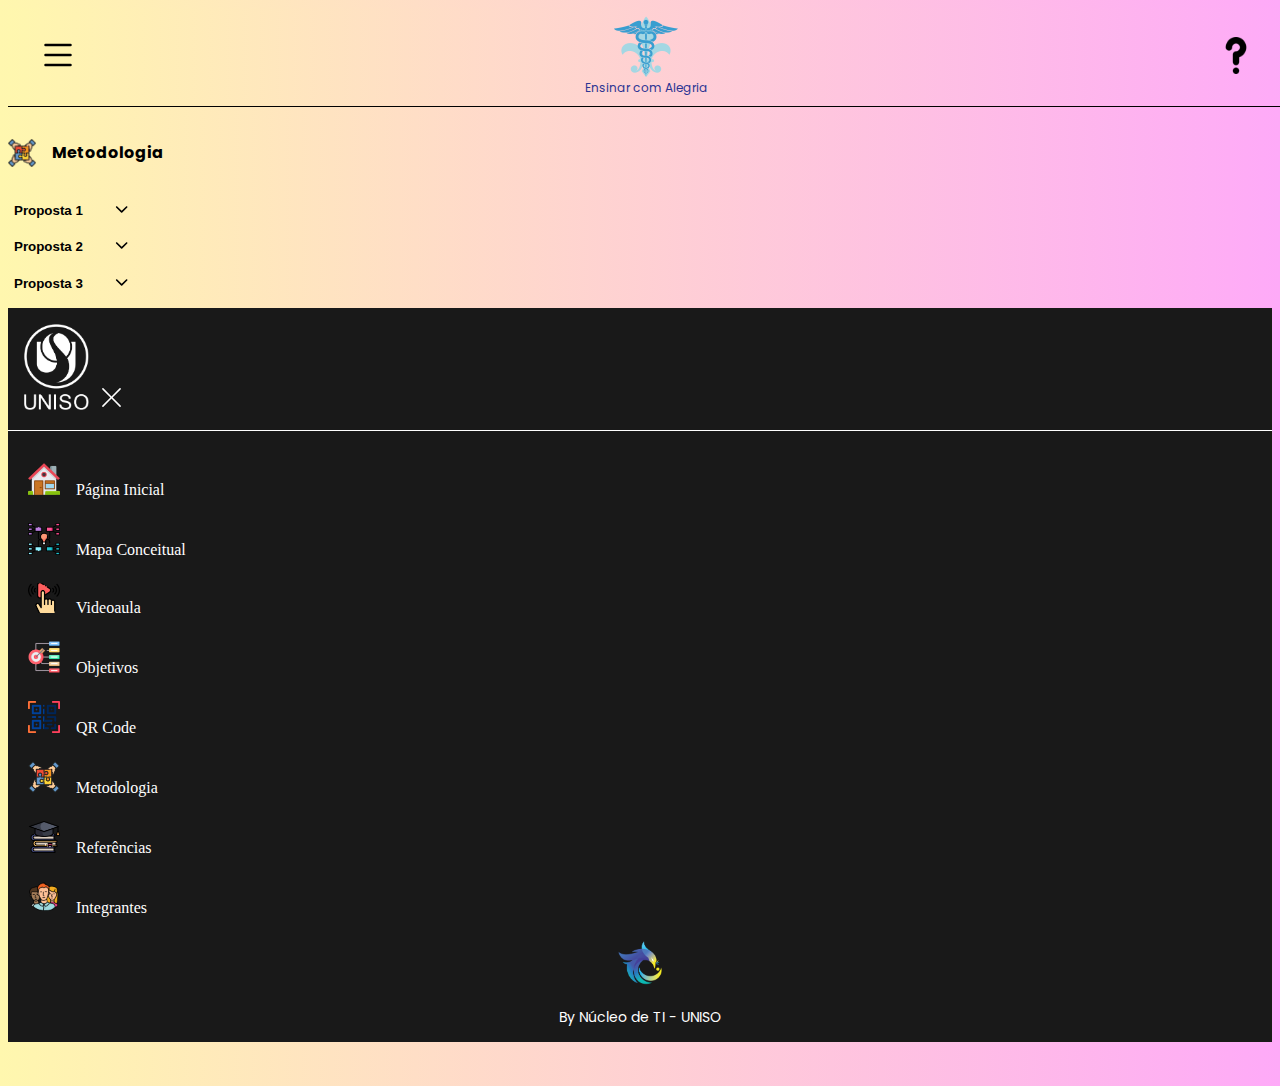
<file: metodologia.html>
<!DOCTYPE html>
<html lang="en">
  <head>
    <meta charset="utf-8" />
    <meta name="viewport" content="width=device-width, initial-scale=1" />
    
    <link href="https://cdn.jsdelivr.net/npm/bootstrap@5.3.2/dist/css/bootstrap.min.css" rel="stylesheet" integrity="sha384-T3c6CoIi6uLrA9TneNEoa7RxnatzjcDSCmG1MXxSR1GAsXEV/Dwwykc2MPK8M2HN" crossorigin="anonymous">
    
    <link rel="preconnect" href="https://fonts.googleapis.com">
    <link rel="preconnect" href="https://fonts.gstatic.com" crossorigin>
    <link href="https://fonts.googleapis.com/css2?family=Inter:wght@400;500&family=Poppins:wght@400;500&display=swap" rel="stylesheet">
    
    <link rel="stylesheet" href="styles.css" />
    
    <title>Ensinar com Alegria</title>
    <link rel="icon" type="image/x-icon" href="assets/favicon.ico">
  </head>
  <body>
    <header>
      <nav>
        <a class="menu" data-bs-toggle="offcanvas" href="#offcanvas" role="button" aria-controls="offcanvas">
          <svg xmlns="http://www.w3.org/2000/svg" width="40" height="40" fill="currentColor" class="bi bi-list" viewBox="0 0 16 16">
            <path fill-rule="evenodd" d="M2.5 12a.5.5 0 0 1 .5-.5h10a.5.5 0 0 1 0 1H3a.5.5 0 0 1-.5-.5zm0-4a.5.5 0 0 1 .5-.5h10a.5.5 0 0 1 0 1H3a.5.5 0 0 1-.5-.5zm0-4a.5.5 0 0 1 .5-.5h10a.5.5 0 0 1 0 1H3a.5.5 0 0 1-.5-.5z"/>
          </svg>
        </a>
        
        <a href="home.html" class="pedagogia-e-nome-projeto">
          <img class="logo-pedagogia" src="assets/logo_pedagogia.png" alt="">
          <p class="nome-projeto">Ensinar com Alegria</p>
        </a>

        <!-- clicar nele dnv para fechar -->
        <button type="button" data-bs-toggle="popover" data-bs-content="Aplicação web estática desenvolvida pelos membros do Núcleo de TI da Universidade de Sorocaba, destinada exclusivamente para a realização de apresentações de projetos integradores."><img class="interrogacao" src="assets/question_mark.png" alt=""></button>
        
        <!-- clicar fora para fechar -->
        <!-- <a tabindex="0"  role="button" data-bs-toggle="popover" data-bs-trigger="focus" data-bs-content="Aplicação web estática desenvolvida pelos membros do Núcleo de TI da Universidade de Sorocaba, destinada exclusivamente para a realização de apresentações de projetos integradores."><img class="interrogacao" src="assets/question_mark.png" alt=""></a> -->
        
      </nav>

    </header>

    <div class="top"></div>
    
    <main class="container">
      <section>     
              
        <div>
          <div class="titulo-secao">
            <img src="assets/metodologia.png">
            <h6>Metodologia</h6>
          </div>
          <br>
          <div class="flex">
            
          </div>
          <button class="collapsible"><strong>Proposta 1</strong><svg xmlns="http://www.w3.org/2000/svg" height="1em" viewBox="0 0 512 512"><path d="M233.4 406.6c12.5 12.5 32.8 12.5 45.3 0l192-192c12.5-12.5 12.5-32.8 0-45.3s-32.8-12.5-45.3 0L256 338.7 86.6 169.4c-12.5-12.5-32.8-12.5-45.3 0s-12.5 32.8 0 45.3l192 192z"/></svg></button>
          <div class="content">
            <p>Atividades interativas que conectam a alfabetização às demandas do mercado de trabalho.</p>
          </div>
          
          <br>
          <button class="collapsible"><strong>Proposta 2</strong><svg xmlns="http://www.w3.org/2000/svg" height="1em" viewBox="0 0 512 512"><path d="M233.4 406.6c12.5 12.5 32.8 12.5 45.3 0l192-192c12.5-12.5 12.5-32.8 0-45.3s-32.8-12.5-45.3 0L256 338.7 86.6 169.4c-12.5-12.5-32.8-12.5-45.3 0s-12.5 32.8 0 45.3l192 192z"/></svg></button>
          <div class="content">
            <p>Discussões sobre experiências pessoais e profissionais dos alunos.</p>
          </div>
          <br>

          
          <button class="collapsible"><strong>Proposta 3</strong><svg xmlns="http://www.w3.org/2000/svg" height="1em" viewBox="0 0 512 512"><path d="M233.4 406.6c12.5 12.5 32.8 12.5 45.3 0l192-192c12.5-12.5 12.5-32.8 0-45.3s-32.8-12.5-45.3 0L256 338.7 86.6 169.4c-12.5-12.5-32.8-12.5-45.3 0s-12.5 32.8 0 45.3l192 192z"/></svg></button>

          <div class="content">
            <p>Exercícios práticos na criação de um currículo impactante.</p>
          </div>
          


      </section> 

    </main>
    
    <!-- MENU LATERAL OFFCANVAS -->
    <div class="offcanvas offcanvas-start " tabindex="-1" id="offcanvas" aria-labelledby="offcanvasExampleLabel">
      <div class="offcanvas-header">
        <img src="assets/uniso-branco.png" alt="Logo UNISO" class="offcanvas-img">
        
        <button type="button"  data-bs-dismiss="offcanvas" class="close"><svg xmlns="http://www.w3.org/2000/svg" width="25" height="25" fill="currentColor" class="bi bi-x-lg" viewBox="0 0 16 16">
          <path d="M2.146 2.854a.5.5 0 1 1 .708-.708L8 7.293l5.146-5.147a.5.5 0 0 1 .708.708L8.707 8l5.147 5.146a.5.5 0 0 1-.708.708L8 8.707l-5.146 5.147a.5.5 0 0 1-.708-.708L7.293 8 2.146 2.854Z"/>
        </svg></button>
      </div>

      <div class="offcanvas-body">
        
        <div class="offcanvas-items">
          <a href="home.html"><img src="assets/house.png" alt="Home">Página Inicial</a>
        </div>

        <div class="offcanvas-items">
          <a href="mapa.html"><img src="assets/mapa.png" alt="Mapa">Mapa Conceitual</a>
        </div>

        <div class="offcanvas-items">
          <a href="videoaula.html"><img src="assets/video.png" alt="Video">Videoaula</a>
        </div>

        <div class="offcanvas-items">
          <a href="objetivos.html"><img src="assets/objetivos.png" alt="Objetivos">Objetivos</a>
        </div>

        <div class="offcanvas-items">
          <a href="qrcode.html"><img src="assets/qr_code.png" alt="QR Code">QR Code</a>
        </div>

        <div class="offcanvas-items">
          <a href="metodologia.html"><img src="assets/metodologia.png" alt="Metodologia">Metodologia</a>
        </div>

        <div class="offcanvas-items">
          <a href="referencias.html"><img src="assets/referencias.png" alt="Referências">Referências</a>
        </div>

        <div class="offcanvas-items">
          <a href="integrantes.html"><img src="assets/integrantes.png" alt="Referências">Integrantes</a>
        </div>
        

      </div>
      <div class="offcanvas-footer">
        <img src="assets/logo_nucleo_ti.png" alt="Logo Núcleo de TI - UNISO">
        <P>By Núcleo de TI - UNISO</P>
      </div>
      
    </div>

    <a class="back-to-top" href="#top">
      <svg xmlns="http://www.w3.org/2000/svg" width="32" height="32" fill="currentColor" class="bi bi-arrow-up-circle" viewBox="0 0 16 16">
        <path fill-rule="evenodd" d="M1 8a7 7 0 1 0 14 0A7 7 0 0 0 1 8zm15 0A8 8 0 1 1 0 8a8 8 0 0 1 16 0zm-7.5 3.5a.5.5 0 0 1-1 0V5.707L5.354 7.854a.5.5 0 1 1-.708-.708l3-3a.5.5 0 0 1 .708 0l3 3a.5.5 0 0 1-.708.708L8.5 5.707V11.5z"/>
      </svg>
    </a>


    <script src="https://cdn.jsdelivr.net/npm/@popperjs/core@2.11.8/dist/umd/popper.min.js" integrity="sha384-I7E8VVD/ismYTF4hNIPjVp/Zjvgyol6VFvRkX/vR+Vc4jQkC+hVqc2pM8ODewa9r" crossorigin="anonymous"></script>

    <script src="https://cdn.jsdelivr.net/npm/bootstrap@5.3.2/dist/js/bootstrap.bundle.min.js" integrity="sha384-C6RzsynM9kWDrMNeT87bh95OGNyZPhcTNXj1NW7RuBCsyN/o0jlpcV8Qyq46cDfL" crossorigin="anonymous"></script>

    <script src="https://cdn.jsdelivr.net/npm/bootstrap@5.3.2/dist/js/bootstrap.min.js" integrity="sha384-BBtl+eGJRgqQAUMxJ7pMwbEyER4l1g+O15P+16Ep7Q9Q+zqX6gSbd85u4mG4QzX+"   crossorigin="anonymous"></script>

    <script src="main.js"></script>
  </body>
</html>
</file>
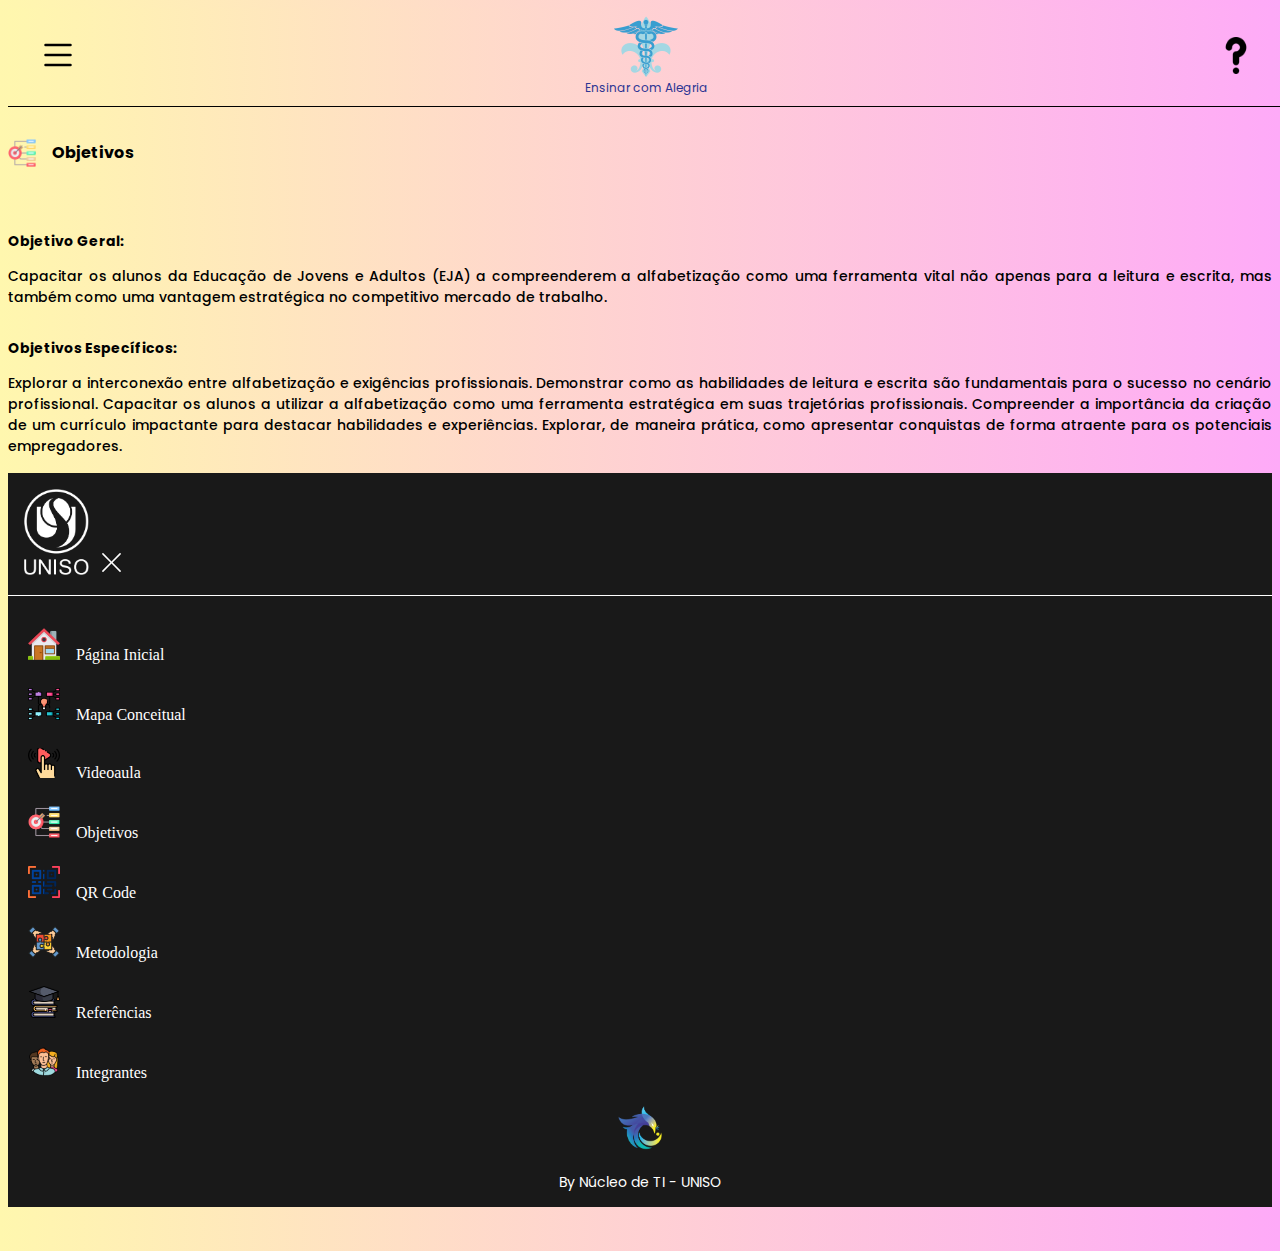
<file: objetivos.html>
<!DOCTYPE html>
<html lang="en">
  <head>
    <meta charset="utf-8" />
    <meta name="viewport" content="width=device-width, initial-scale=1" />

    <link href="https://cdn.jsdelivr.net/npm/bootstrap@5.3.2/dist/css/bootstrap.min.css" rel="stylesheet" integrity="sha384-T3c6CoIi6uLrA9TneNEoa7RxnatzjcDSCmG1MXxSR1GAsXEV/Dwwykc2MPK8M2HN" crossorigin="anonymous">
    
    <link rel="preconnect" href="https://fonts.googleapis.com">
    <link rel="preconnect" href="https://fonts.gstatic.com" crossorigin>
    <link href="https://fonts.googleapis.com/css2?family=Inter:wght@400;500&family=Poppins:wght@400;500&display=swap" rel="stylesheet">
    
    <link rel="stylesheet" href="styles.css" />

    <title>Ensinar com Alegria</title>
    <link rel="icon" type="image/x-icon" href="assets/favicon.ico">
  </head>
  <body>
    <header>
      <nav>
        <a class="menu" data-bs-toggle="offcanvas" href="#offcanvas" role="button" aria-controls="offcanvas">
          <svg xmlns="http://www.w3.org/2000/svg" width="40" height="40" fill="currentColor" class="bi bi-list" viewBox="0 0 16 16">
            <path fill-rule="evenodd" d="M2.5 12a.5.5 0 0 1 .5-.5h10a.5.5 0 0 1 0 1H3a.5.5 0 0 1-.5-.5zm0-4a.5.5 0 0 1 .5-.5h10a.5.5 0 0 1 0 1H3a.5.5 0 0 1-.5-.5zm0-4a.5.5 0 0 1 .5-.5h10a.5.5 0 0 1 0 1H3a.5.5 0 0 1-.5-.5z"/>
          </svg>
        </a>
        
        <a href="home.html" class="pedagogia-e-nome-projeto">
          <img class="logo-pedagogia" src="assets/logo_pedagogia.png" alt="">
          <p class="nome-projeto">Ensinar com Alegria</p>
        </a>

        <!-- clicar nele dnv para fechar -->
        <button type="button" data-bs-toggle="popover" data-bs-content="Aplicação web estática desenvolvida pelos membros do Núcleo de TI da Universidade de Sorocaba, destinada exclusivamente para a realização de apresentações de projetos integradores."><img class="interrogacao" src="assets/question_mark.png" alt=""></button>
        
        <!-- clicar fora para fechar -->
        <!-- <a tabindex="0"  role="button" data-bs-toggle="popover" data-bs-trigger="focus" data-bs-content="Aplicação web estática desenvolvida pelos membros do Núcleo de TI da Universidade de Sorocaba, destinada exclusivamente para a realização de apresentações de projetos integradores."><img class="interrogacao" src="assets/question_mark.png" alt=""></a> -->
        
      </nav>

    </header>

    <div class="top"></div>

    <main class="container">
      <section>     
              
        <div>
          <div class="titulo-secao">
            <img src="assets/objetivos.png">
            <h6>Objetivos</h6>
          </div>
          <br>
          <p class="sub-titulo container"><strong>Objetivo Geral:</strong></p>
          
          <p class="conteudo container">Capacitar os alunos da Educação de Jovens e Adultos (EJA) a compreenderem a alfabetização como uma ferramenta vital não apenas para a leitura e escrita, mas também como uma vantagem estratégica no competitivo mercado de trabalho.</p>

          <p class="sub-titulo container"><strong>Objetivos Específicos:</strong></p>


          <p class="conteudo container">Explorar a interconexão entre alfabetização e exigências profissionais.
            Demonstrar como as habilidades de leitura e escrita são fundamentais para o sucesso no cenário profissional.
            Capacitar os alunos a utilizar a alfabetização como uma ferramenta estratégica em suas trajetórias profissionais.
            Compreender a importância da criação de um currículo impactante para destacar habilidades e experiências.
            Explorar, de maneira prática, como apresentar conquistas de forma atraente para os potenciais empregadores.</p>

        </div>
      </section> 

    </main>
    
    <!-- MENU LATERAL OFFCANVAS -->
    <div class="offcanvas offcanvas-start" tabindex="-1" id="offcanvas" aria-labelledby="offcanvasExampleLabel">
      <div class="offcanvas-header">
        <img src="assets/uniso-branco.png" alt="Logo UNISO" class="offcanvas-img">
        
        <button type="button"  data-bs-dismiss="offcanvas" class="close"><svg xmlns="http://www.w3.org/2000/svg" width="25" height="25" fill="currentColor" class="bi bi-x-lg" viewBox="0 0 16 16">
          <path d="M2.146 2.854a.5.5 0 1 1 .708-.708L8 7.293l5.146-5.147a.5.5 0 0 1 .708.708L8.707 8l5.147 5.146a.5.5 0 0 1-.708.708L8 8.707l-5.146 5.147a.5.5 0 0 1-.708-.708L7.293 8 2.146 2.854Z"/>
        </svg></button>
      </div>

      <div class="offcanvas-body">
        
        <div class="offcanvas-items">
          <a href="home.html"><img src="assets/house.png" alt="Home">Página Inicial</a>
        </div>

        <div class="offcanvas-items">
          <a href="mapa.html"><img src="assets/mapa.png" alt="Mapa">Mapa Conceitual</a>
        </div>

        <div class="offcanvas-items">
          <a href="videoaula.html"><img src="assets/video.png" alt="Video">Videoaula</a>
        </div>

        <div class="offcanvas-items">
          <a href="objetivos.html"><img src="assets/objetivos.png" alt="Objetivos">Objetivos</a>
        </div>

        <div class="offcanvas-items">
          <a href="qrcode.html"><img src="assets/qr_code.png" alt="QR Code">QR Code</a>
        </div>

        <div class="offcanvas-items">
          <a href="metodologia.html"><img src="assets/metodologia.png" alt="Metodologia">Metodologia</a>
        </div>

        <div class="offcanvas-items">
          <a href="referencias.html"><img src="assets/referencias.png" alt="Referências">Referências</a>
        </div>

        <div class="offcanvas-items">
          <a href="integrantes.html"><img src="assets/integrantes.png" alt="Referências">Integrantes</a>
        </div>
        

      </div>
      <div class="offcanvas-footer">
        <img src="assets/logo_nucleo_ti.png" alt="Logo Núcleo de TI - UNISO">
        <P>By Núcleo de TI - UNISO</P>
      </div>
      
    </div>

    <a class="back-to-top" href="#top">
      <svg xmlns="http://www.w3.org/2000/svg" width="32" height="32" fill="currentColor" class="bi bi-arrow-up-circle" viewBox="0 0 16 16">
        <path fill-rule="evenodd" d="M1 8a7 7 0 1 0 14 0A7 7 0 0 0 1 8zm15 0A8 8 0 1 1 0 8a8 8 0 0 1 16 0zm-7.5 3.5a.5.5 0 0 1-1 0V5.707L5.354 7.854a.5.5 0 1 1-.708-.708l3-3a.5.5 0 0 1 .708 0l3 3a.5.5 0 0 1-.708.708L8.5 5.707V11.5z"/>
      </svg>
    </a>


    <script src="https://cdn.jsdelivr.net/npm/@popperjs/core@2.11.8/dist/umd/popper.min.js" integrity="sha384-I7E8VVD/ismYTF4hNIPjVp/Zjvgyol6VFvRkX/vR+Vc4jQkC+hVqc2pM8ODewa9r" crossorigin="anonymous"></script>

    <script src="https://cdn.jsdelivr.net/npm/bootstrap@5.3.2/dist/js/bootstrap.bundle.min.js" integrity="sha384-C6RzsynM9kWDrMNeT87bh95OGNyZPhcTNXj1NW7RuBCsyN/o0jlpcV8Qyq46cDfL" crossorigin="anonymous"></script>

    <script src="https://cdn.jsdelivr.net/npm/bootstrap@5.3.2/dist/js/bootstrap.min.js" integrity="sha384-BBtl+eGJRgqQAUMxJ7pMwbEyER4l1g+O15P+16Ep7Q9Q+zqX6gSbd85u4mG4QzX+"   crossorigin="anonymous"></script>

    <script src="main.js"></script>
  </body>
</html>
</file>
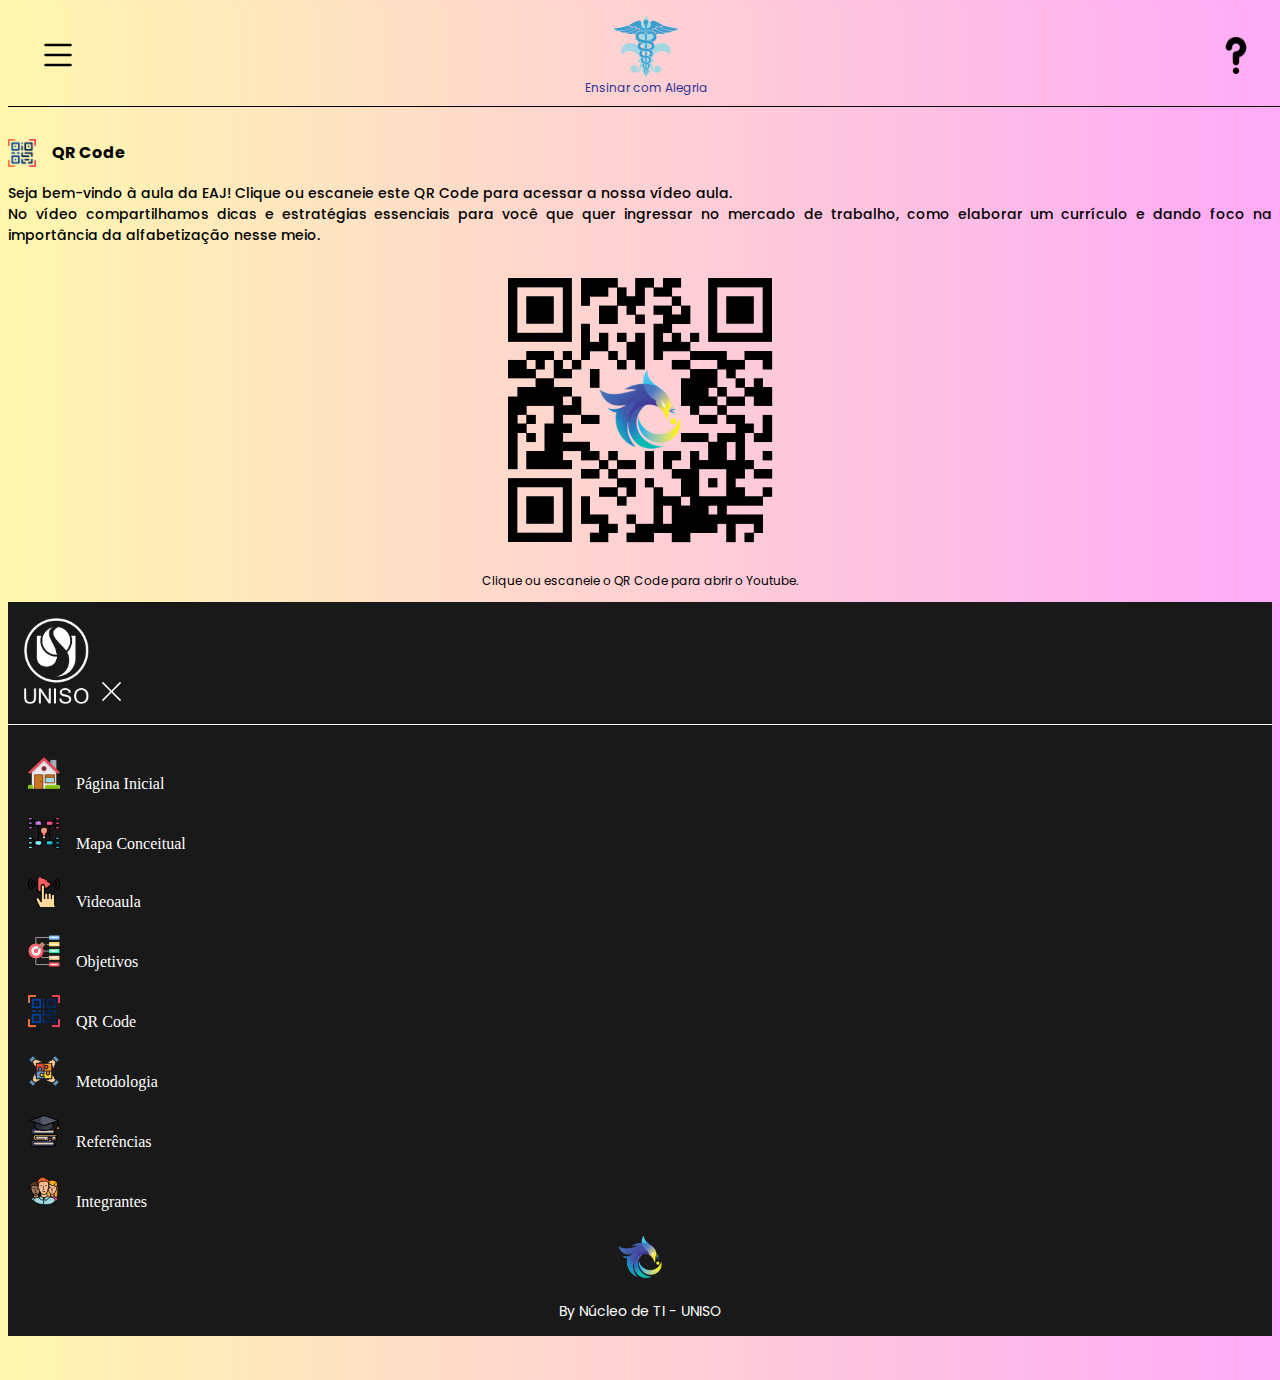
<file: qrcode.html>
<!DOCTYPE html>
<html lang="en">
  <head>
    <meta charset="utf-8" />
    <meta name="viewport" content="width=device-width, initial-scale=1" />

    <link href="https://cdn.jsdelivr.net/npm/bootstrap@5.3.2/dist/css/bootstrap.min.css" rel="stylesheet" integrity="sha384-T3c6CoIi6uLrA9TneNEoa7RxnatzjcDSCmG1MXxSR1GAsXEV/Dwwykc2MPK8M2HN" crossorigin="anonymous">
    
    <link rel="preconnect" href="https://fonts.googleapis.com">
    <link rel="preconnect" href="https://fonts.gstatic.com" crossorigin>
    <link href="https://fonts.googleapis.com/css2?family=Inter:wght@400;500&family=Poppins:wght@400;500&display=swap" rel="stylesheet">
    
    <link rel="stylesheet" href="styles.css" />

    <title>Ensinar com Alegria</title>
    <link rel="icon" type="image/x-icon" href="assets/favicon.ico">
  </head>
  <body>
    <header>
      <nav>
        <a class="menu" data-bs-toggle="offcanvas" href="#offcanvas" role="button" aria-controls="offcanvas">
          <svg xmlns="http://www.w3.org/2000/svg" width="40" height="40" fill="currentColor" class="bi bi-list" viewBox="0 0 16 16">
            <path fill-rule="evenodd" d="M2.5 12a.5.5 0 0 1 .5-.5h10a.5.5 0 0 1 0 1H3a.5.5 0 0 1-.5-.5zm0-4a.5.5 0 0 1 .5-.5h10a.5.5 0 0 1 0 1H3a.5.5 0 0 1-.5-.5zm0-4a.5.5 0 0 1 .5-.5h10a.5.5 0 0 1 0 1H3a.5.5 0 0 1-.5-.5z"/>
          </svg>
        </a>
        
        <a href="home.html" class="pedagogia-e-nome-projeto">
          <img class="logo-pedagogia" src="assets/logo_pedagogia.png" alt="">
          <p class="nome-projeto">Ensinar com Alegria</p>
        </a>

        <!-- clicar nele dnv para fechar -->
        <button type="button" data-bs-toggle="popover" data-bs-content="Aplicação web estática desenvolvida pelos membros do Núcleo de TI da Universidade de Sorocaba, destinada exclusivamente para a realização de apresentações de projetos integradores."><img class="interrogacao" src="assets/question_mark.png" alt=""></button>
        
        <!-- clicar fora para fechar -->
        <!-- <a tabindex="0"  role="button" data-bs-toggle="popover" data-bs-trigger="focus" data-bs-content="Aplicação web estática desenvolvida pelos membros do Núcleo de TI da Universidade de Sorocaba, destinada exclusivamente para a realização de apresentações de projetos integradores."><img class="interrogacao" src="assets/question_mark.png" alt=""></a> -->
        
      </nav>

    </header>

    <div class="top"></div>

    <main class="container">
      <section>     
              
        <div>
          <div class="titulo-secao">
            <img src="assets/qr_code.png">
            <h6>QR Code</h6>
          </div>
          <p class="conteudo container">Seja bem-vindo à aula da EAJ! Clique ou escaneie este QR Code para acessar a nossa vídeo aula.<br> No vídeo compartilhamos dicas e estratégias essenciais para você que quer ingressar no mercado de trabalho, como elaborar um currículo e dando foco na importância da alfabetização nesse meio.</p>
          
          <a class="qr-code" href="https://www.youtube.com/watch?v=l9hlEo9ekS0" target="_blank"><img src="assets/qrcode.png" alt="QR Code"></a>
          <p class="legenda">Clique ou escaneie o QR Code para abrir o Youtube.</p>

        </div>
      </section> 

    </main>
    
    <!-- MENU LATERAL OFFCANVAS -->
    <div class="offcanvas offcanvas-start" tabindex="-1" id="offcanvas" aria-labelledby="offcanvasExampleLabel">
      <div class="offcanvas-header">
        <img src="assets/uniso-branco.png" alt="Logo UNISO" class="offcanvas-img">
        
        <button type="button"  data-bs-dismiss="offcanvas" class="close"><svg xmlns="http://www.w3.org/2000/svg" width="25" height="25" fill="currentColor" class="bi bi-x-lg" viewBox="0 0 16 16">
          <path d="M2.146 2.854a.5.5 0 1 1 .708-.708L8 7.293l5.146-5.147a.5.5 0 0 1 .708.708L8.707 8l5.147 5.146a.5.5 0 0 1-.708.708L8 8.707l-5.146 5.147a.5.5 0 0 1-.708-.708L7.293 8 2.146 2.854Z"/>
        </svg></button>
      </div>

      <div class="offcanvas-body">
        
        <div class="offcanvas-items">
          <a href="home.html"><img src="assets/house.png" alt="Home">Página Inicial</a>
        </div>

        <div class="offcanvas-items">
          <a href="mapa.html"><img src="assets/mapa.png" alt="Mapa">Mapa Conceitual</a>
        </div>

        <div class="offcanvas-items">
          <a href="videoaula.html"><img src="assets/video.png" alt="Video">Videoaula</a>
        </div>

        <div class="offcanvas-items">
          <a href="objetivos.html"><img src="assets/objetivos.png" alt="Objetivos">Objetivos</a>
        </div>

        <div class="offcanvas-items">
          <a href="qrcode.html"><img src="assets/qr_code.png" alt="QR Code">QR Code</a>
        </div>

        <div class="offcanvas-items">
          <a href="metodologia.html"><img src="assets/metodologia.png" alt="Metodologia">Metodologia</a>
        </div>

        <div class="offcanvas-items">
          <a href="referencias.html"><img src="assets/referencias.png" alt="Referências">Referências</a>
        </div>

        <div class="offcanvas-items">
          <a href="integrantes.html"><img src="assets/integrantes.png" alt="Referências">Integrantes</a>
        </div>
        

      </div>
      <div class="offcanvas-footer">
        <img src="assets/logo_nucleo_ti.png" alt="Logo Núcleo de TI - UNISO">
        <P>By Núcleo de TI - UNISO</P>
      </div>
      
    </div>

    <a class="back-to-top" href="#top">
      <svg xmlns="http://www.w3.org/2000/svg" width="32" height="32" fill="currentColor" class="bi bi-arrow-up-circle" viewBox="0 0 16 16">
        <path fill-rule="evenodd" d="M1 8a7 7 0 1 0 14 0A7 7 0 0 0 1 8zm15 0A8 8 0 1 1 0 8a8 8 0 0 1 16 0zm-7.5 3.5a.5.5 0 0 1-1 0V5.707L5.354 7.854a.5.5 0 1 1-.708-.708l3-3a.5.5 0 0 1 .708 0l3 3a.5.5 0 0 1-.708.708L8.5 5.707V11.5z"/>
      </svg>
    </a>


    <script src="https://cdn.jsdelivr.net/npm/@popperjs/core@2.11.8/dist/umd/popper.min.js" integrity="sha384-I7E8VVD/ismYTF4hNIPjVp/Zjvgyol6VFvRkX/vR+Vc4jQkC+hVqc2pM8ODewa9r" crossorigin="anonymous"></script>

    <script src="https://cdn.jsdelivr.net/npm/bootstrap@5.3.2/dist/js/bootstrap.bundle.min.js" integrity="sha384-C6RzsynM9kWDrMNeT87bh95OGNyZPhcTNXj1NW7RuBCsyN/o0jlpcV8Qyq46cDfL" crossorigin="anonymous"></script>

    <script src="https://cdn.jsdelivr.net/npm/bootstrap@5.3.2/dist/js/bootstrap.min.js" integrity="sha384-BBtl+eGJRgqQAUMxJ7pMwbEyER4l1g+O15P+16Ep7Q9Q+zqX6gSbd85u4mG4QzX+"   crossorigin="anonymous"></script>

    <script src="main.js"></script>
  </body>
</html>
</file>
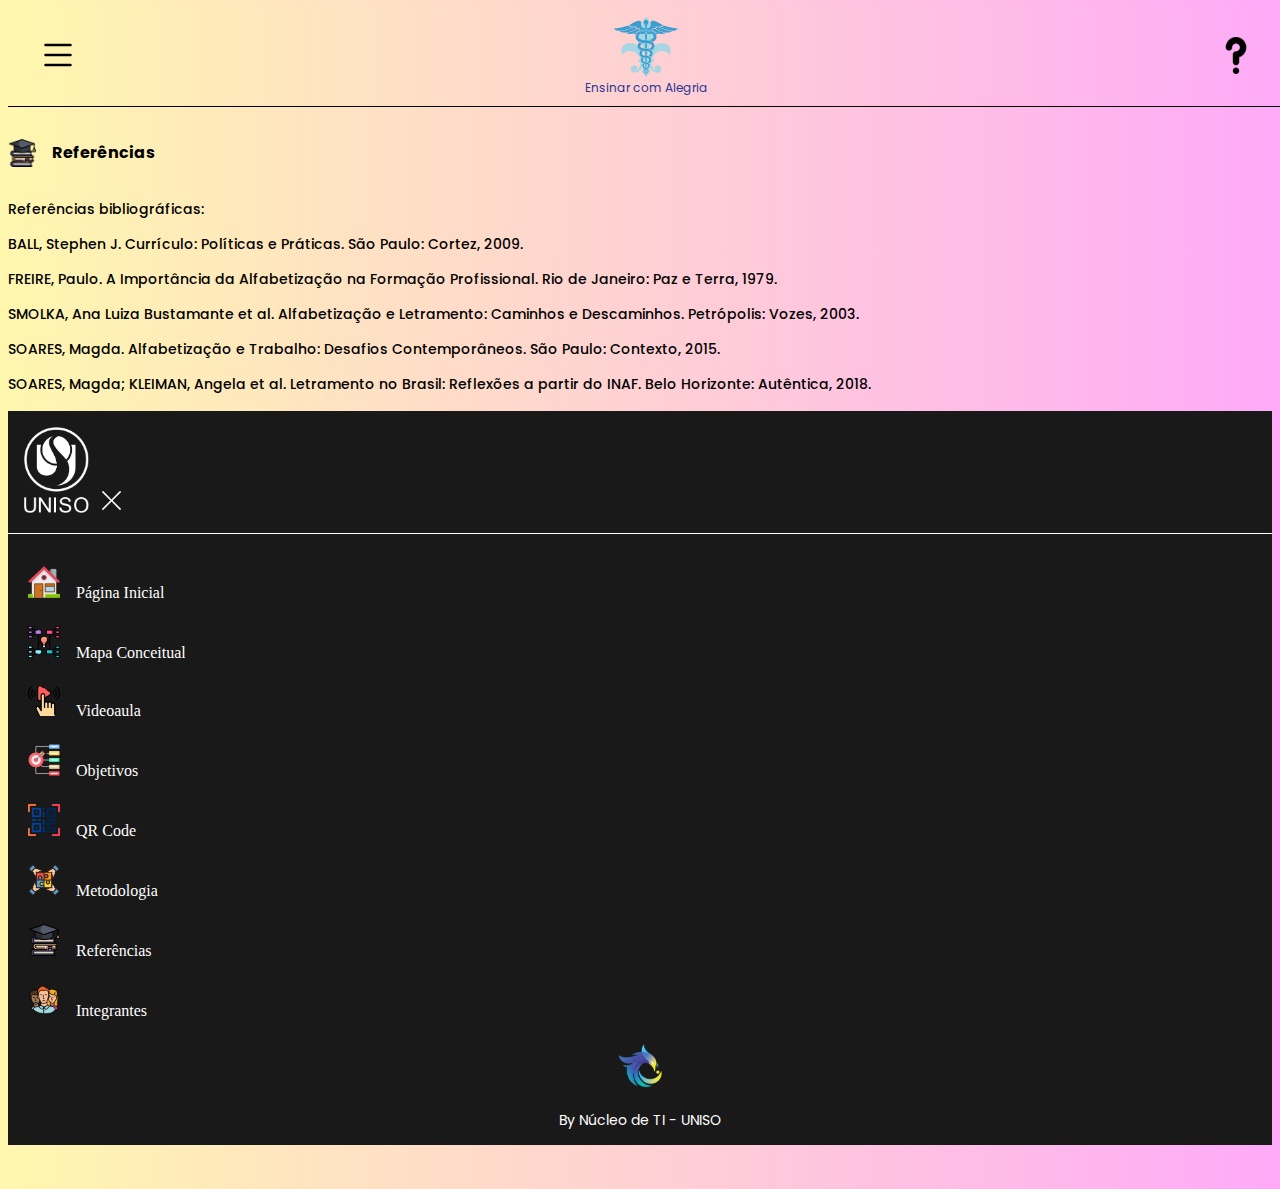
<file: referencias.html>
<!DOCTYPE html>
<html lang="en">
  <head>
    <meta charset="utf-8" />
    <meta name="viewport" content="width=device-width, initial-scale=1" />

    <link href="https://cdn.jsdelivr.net/npm/bootstrap@5.3.2/dist/css/bootstrap.min.css" rel="stylesheet" integrity="sha384-T3c6CoIi6uLrA9TneNEoa7RxnatzjcDSCmG1MXxSR1GAsXEV/Dwwykc2MPK8M2HN" crossorigin="anonymous">
    
    <link rel="preconnect" href="https://fonts.googleapis.com">
    <link rel="preconnect" href="https://fonts.gstatic.com" crossorigin>
    <link href="https://fonts.googleapis.com/css2?family=Inter:wght@400;500&family=Poppins:wght@400;500&display=swap" rel="stylesheet">
    
    <link rel="stylesheet" href="styles.css" />

    <title>Ensinar com Alegria</title>
    <link rel="icon" type="image/x-icon" href="assets/favicon.ico">
  </head>
  <body>
    <header>
      <nav>
        <a class="menu" data-bs-toggle="offcanvas" href="#offcanvas" role="button" aria-controls="offcanvas">
          <svg xmlns="http://www.w3.org/2000/svg" width="40" height="40" fill="currentColor" class="bi bi-list" viewBox="0 0 16 16">
            <path fill-rule="evenodd" d="M2.5 12a.5.5 0 0 1 .5-.5h10a.5.5 0 0 1 0 1H3a.5.5 0 0 1-.5-.5zm0-4a.5.5 0 0 1 .5-.5h10a.5.5 0 0 1 0 1H3a.5.5 0 0 1-.5-.5zm0-4a.5.5 0 0 1 .5-.5h10a.5.5 0 0 1 0 1H3a.5.5 0 0 1-.5-.5z"/>
          </svg>
        </a>
        
        <a href="home.html" class="pedagogia-e-nome-projeto">
          <img class="logo-pedagogia" src="assets/logo_pedagogia.png" alt="">
          <p class="nome-projeto">Ensinar com Alegria</p>
        </a>

        <!-- clicar nele dnv para fechar -->
        <button type="button" data-bs-toggle="popover" data-bs-content="Aplicação web estática desenvolvida pelos membros do Núcleo de TI da Universidade de Sorocaba, destinada exclusivamente para a realização de apresentações de projetos integradores."><img class="interrogacao" src="assets/question_mark.png" alt=""></button>
        
        <!-- clicar fora para fechar -->
        <!-- <a tabindex="0"  role="button" data-bs-toggle="popover" data-bs-trigger="focus" data-bs-content="Aplicação web estática desenvolvida pelos membros do Núcleo de TI da Universidade de Sorocaba, destinada exclusivamente para a realização de apresentações de projetos integradores."><img class="interrogacao" src="assets/question_mark.png" alt=""></a> -->
        
      </nav>

    </header>

    <div class="top"></div>

    <main class="container">
      <section>     
              
        <div>
          <div class="titulo-secao">
            <img src="assets/referencias.png">
            <h6>Referências</h6>
          </div>

          <p class="sub-titulo container">Referências bibliográficas:</p>
          <p class="conteudo container">BALL, Stephen J. Currículo: Políticas e Práticas. São Paulo: Cortez, 2009.</p>
          
          <p class="conteudo container">FREIRE, Paulo. A Importância da Alfabetização na Formação Profissional. Rio de Janeiro: Paz e Terra, 1979.</p>

          <p class="conteudo container">SMOLKA, Ana Luiza Bustamante et al. Alfabetização e Letramento: Caminhos e Descaminhos. Petrópolis: Vozes, 2003.</p>
          <p class="conteudo container">SOARES, Magda. Alfabetização e Trabalho: Desafios Contemporâneos. São Paulo: Contexto, 2015.</p>

          <p class="conteudo container">SOARES, Magda; KLEIMAN, Angela et al. Letramento no Brasil: Reflexões a partir do INAF. Belo Horizonte: Autêntica, 2018.</p>

          
        </div>
      </section> 

    </main>
    
    <!-- MENU LATERAL OFFCANVAS -->
    <div class="offcanvas offcanvas-start" tabindex="-1" id="offcanvas" aria-labelledby="offcanvasExampleLabel">
      <div class="offcanvas-header">
        <img src="assets/uniso-branco.png" alt="Logo UNISO" class="offcanvas-img">
        
        <button type="button"  data-bs-dismiss="offcanvas" class="close"><svg xmlns="http://www.w3.org/2000/svg" width="25" height="25" fill="currentColor" class="bi bi-x-lg" viewBox="0 0 16 16">
          <path d="M2.146 2.854a.5.5 0 1 1 .708-.708L8 7.293l5.146-5.147a.5.5 0 0 1 .708.708L8.707 8l5.147 5.146a.5.5 0 0 1-.708.708L8 8.707l-5.146 5.147a.5.5 0 0 1-.708-.708L7.293 8 2.146 2.854Z"/>
        </svg></button>
      </div>

      <div class="offcanvas-body">
        
        <div class="offcanvas-items">
          <a href="home.html"><img src="assets/house.png" alt="Home">Página Inicial</a>
        </div>

        <div class="offcanvas-items">
          <a href="mapa.html"><img src="assets/mapa.png" alt="Mapa">Mapa Conceitual</a>
        </div>

        <div class="offcanvas-items">
          <a href="videoaula.html"><img src="assets/video.png" alt="Video">Videoaula</a>
        </div>

        <div class="offcanvas-items">
          <a href="objetivos.html"><img src="assets/objetivos.png" alt="Objetivos">Objetivos</a>
        </div>

        <div class="offcanvas-items">
          <a href="qrcode.html"><img src="assets/qr_code.png" alt="QR Code">QR Code</a>
        </div>

        <div class="offcanvas-items">
          <a href="metodologia.html"><img src="assets/metodologia.png" alt="Metodologia">Metodologia</a>
        </div>

        <div class="offcanvas-items">
          <a href="referencias.html"><img src="assets/referencias.png" alt="Referências">Referências</a>
        </div>

        <div class="offcanvas-items">
          <a href="integrantes.html"><img src="assets/integrantes.png" alt="Referências">Integrantes</a>
        </div>
        

      </div>
      <div class="offcanvas-footer">
        <img src="assets/logo_nucleo_ti.png" alt="Logo Núcleo de TI - UNISO">
        <P>By Núcleo de TI - UNISO</P>
      </div>
      
    </div>

    <a class="back-to-top" href="#top">
      <svg xmlns="http://www.w3.org/2000/svg" width="32" height="32" fill="currentColor" class="bi bi-arrow-up-circle" viewBox="0 0 16 16">
        <path fill-rule="evenodd" d="M1 8a7 7 0 1 0 14 0A7 7 0 0 0 1 8zm15 0A8 8 0 1 1 0 8a8 8 0 0 1 16 0zm-7.5 3.5a.5.5 0 0 1-1 0V5.707L5.354 7.854a.5.5 0 1 1-.708-.708l3-3a.5.5 0 0 1 .708 0l3 3a.5.5 0 0 1-.708.708L8.5 5.707V11.5z"/>
      </svg>
    </a>


    <script src="https://cdn.jsdelivr.net/npm/@popperjs/core@2.11.8/dist/umd/popper.min.js" integrity="sha384-I7E8VVD/ismYTF4hNIPjVp/Zjvgyol6VFvRkX/vR+Vc4jQkC+hVqc2pM8ODewa9r" crossorigin="anonymous"></script>

    <script src="https://cdn.jsdelivr.net/npm/bootstrap@5.3.2/dist/js/bootstrap.bundle.min.js" integrity="sha384-C6RzsynM9kWDrMNeT87bh95OGNyZPhcTNXj1NW7RuBCsyN/o0jlpcV8Qyq46cDfL" crossorigin="anonymous"></script>

    <script src="https://cdn.jsdelivr.net/npm/bootstrap@5.3.2/dist/js/bootstrap.min.js" integrity="sha384-BBtl+eGJRgqQAUMxJ7pMwbEyER4l1g+O15P+16Ep7Q9Q+zqX6gSbd85u4mG4QzX+"   crossorigin="anonymous"></script>

    <script src="main.js"></script>
  </body>
</html>
</file>
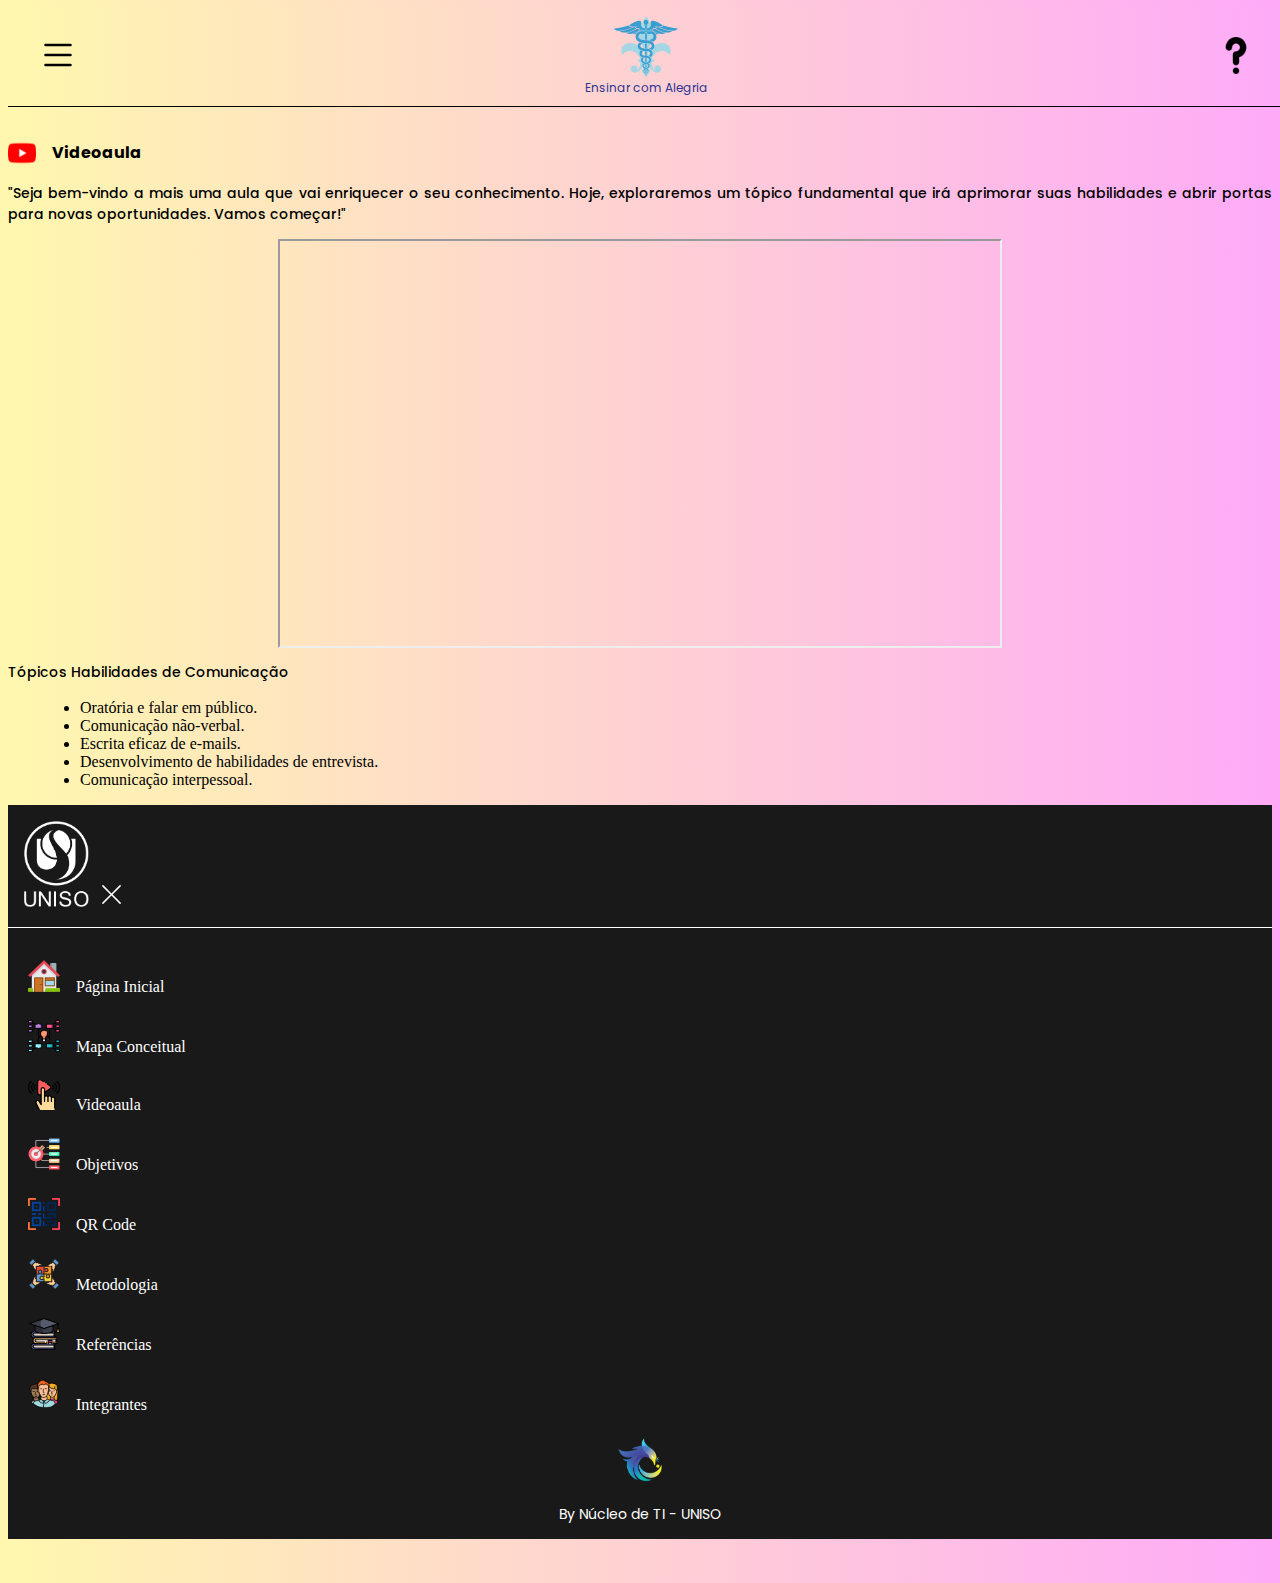
<file: videoaula.html>
<!DOCTYPE html>
<html lang="en">
  <head>
    <meta charset="utf-8" />
    <meta name="viewport" content="width=device-width, initial-scale=1" />

    <link href="https://cdn.jsdelivr.net/npm/bootstrap@5.3.2/dist/css/bootstrap.min.css" rel="stylesheet" integrity="sha384-T3c6CoIi6uLrA9TneNEoa7RxnatzjcDSCmG1MXxSR1GAsXEV/Dwwykc2MPK8M2HN" crossorigin="anonymous">
    
    <link rel="preconnect" href="https://fonts.googleapis.com">
    <link rel="preconnect" href="https://fonts.gstatic.com" crossorigin>
    <link href="https://fonts.googleapis.com/css2?family=Inter:wght@400;500&family=Poppins:wght@400;500&display=swap" rel="stylesheet">
    
    <link rel="stylesheet" href="styles.css" />

    <title>Ensinar com Alegria</title>
    <link rel="icon" type="image/x-icon" href="assets/favicon.ico">
  </head>
  <body>
    <header>
      <nav>
        <a class="menu" data-bs-toggle="offcanvas" href="#offcanvas" role="button" aria-controls="offcanvas">
          <svg xmlns="http://www.w3.org/2000/svg" width="40" height="40" fill="currentColor" class="bi bi-list" viewBox="0 0 16 16">
            <path fill-rule="evenodd" d="M2.5 12a.5.5 0 0 1 .5-.5h10a.5.5 0 0 1 0 1H3a.5.5 0 0 1-.5-.5zm0-4a.5.5 0 0 1 .5-.5h10a.5.5 0 0 1 0 1H3a.5.5 0 0 1-.5-.5zm0-4a.5.5 0 0 1 .5-.5h10a.5.5 0 0 1 0 1H3a.5.5 0 0 1-.5-.5z"/>
          </svg>
        </a>
        
        <a href="home.html" class="pedagogia-e-nome-projeto">
          <img class="logo-pedagogia" src="assets/logo_pedagogia.png" alt="">
          <p class="nome-projeto">Ensinar com Alegria</p>
        </a>

        <!-- clicar nele dnv para fechar -->
        <button type="button" data-bs-toggle="popover" data-bs-content="Aplicação web estática desenvolvida pelos membros do Núcleo de TI da Universidade de Sorocaba, destinada exclusivamente para a realização de apresentações de projetos integradores."><img class="interrogacao" src="assets/question_mark.png" alt=""></button>
        
        <!-- clicar fora para fechar -->
        <!-- <a tabindex="0"  role="button" data-bs-toggle="popover" data-bs-trigger="focus" data-bs-content="Aplicação web estática desenvolvida pelos membros do Núcleo de TI da Universidade de Sorocaba, destinada exclusivamente para a realização de apresentações de projetos integradores."><img class="interrogacao" src="assets/question_mark.png" alt=""></a> -->
        
      </nav>

    </header>

    <div class="top"></div>

    <main class="container">
      <section>     
              
        <div>
          <div class="titulo-secao">
            <img src="assets/youtube.png">
            <h6>Videoaula</h6>
          </div>
          
          <p class="conteudo">"Seja bem-vindo a mais uma aula que vai enriquecer o seu conhecimento. Hoje, exploraremos um tópico fundamental que irá aprimorar suas habilidades e abrir portas para novas oportunidades. Vamos começar!"</p>
          
          <!-- <div class="flex mb-3">
            <iframe width="420" height="240" src="https://www.youtube.com/embed/l9hlEo9ekS0">
            </iframe>
          </div> -->
          <div class="flex mb-3">
            <iframe id="video"  src="https://www.youtube.com/embed/l9hlEo9ekS0">
            </iframe>
          </div>
          


          <p class="conteudo container">Tópicos Habilidades de Comunicação</p>
          <ul class="topicos">
            <li class="conteudo left">Oratória e falar em público.</li>
            <li class="conteudo left">Comunicação não-verbal.</li>
            <li class="conteudo left">Escrita eficaz de e-mails.</li>
            <li class="conteudo left">Desenvolvimento de habilidades de entrevista.</li>
            <li class="conteudo left">Comunicação interpessoal.</li>
          </ul>
        </div>
      </section> 

    </main>
    
    <!-- MENU LATERAL OFFCANVAS -->
    <div class="offcanvas offcanvas-start" tabindex="-1" id="offcanvas" aria-labelledby="offcanvasExampleLabel">
      <div class="offcanvas-header">
        <img src="assets/uniso-branco.png" alt="Logo UNISO" class="offcanvas-img">
        
        <button type="button"  data-bs-dismiss="offcanvas" class="close"><svg xmlns="http://www.w3.org/2000/svg" width="25" height="25" fill="currentColor" class="bi bi-x-lg" viewBox="0 0 16 16">
          <path d="M2.146 2.854a.5.5 0 1 1 .708-.708L8 7.293l5.146-5.147a.5.5 0 0 1 .708.708L8.707 8l5.147 5.146a.5.5 0 0 1-.708.708L8 8.707l-5.146 5.147a.5.5 0 0 1-.708-.708L7.293 8 2.146 2.854Z"/>
        </svg></button>
      </div>

      <div class="offcanvas-body">
        
        <div class="offcanvas-items">
          <a href="home.html"><img src="assets/house.png" alt="Home">Página Inicial</a>
        </div>

        <div class="offcanvas-items">
          <a href="mapa.html"><img src="assets/mapa.png" alt="Mapa">Mapa Conceitual</a>
        </div>

        <div class="offcanvas-items">
          <a href="videoaula.html"><img src="assets/video.png" alt="Video">Videoaula</a>
        </div>

        <div class="offcanvas-items">
          <a href="objetivos.html"><img src="assets/objetivos.png" alt="Objetivos">Objetivos</a>
        </div>

        <div class="offcanvas-items">
          <a href="qrcode.html"><img src="assets/qr_code.png" alt="QR Code">QR Code</a>
        </div>

        <div class="offcanvas-items">
          <a href="metodologia.html"><img src="assets/metodologia.png" alt="Metodologia">Metodologia</a>
        </div>

        <div class="offcanvas-items">
          <a href="referencias.html"><img src="assets/referencias.png" alt="Referências">Referências</a>
        </div>
        
        <div class="offcanvas-items">
          <a href="integrantes.html"><img src="assets/integrantes.png" alt="Referências">Integrantes</a>
        </div>

      </div>
      <div class="offcanvas-footer">
        <img src="assets/logo_nucleo_ti.png" alt="Logo Núcleo de TI - UNISO">
        <P>By Núcleo de TI - UNISO</P>
      </div>
      
    </div>

    <a class="back-to-top" href="#top">
      <svg xmlns="http://www.w3.org/2000/svg" width="32" height="32" fill="currentColor" class="bi bi-arrow-up-circle" viewBox="0 0 16 16">
        <path fill-rule="evenodd" d="M1 8a7 7 0 1 0 14 0A7 7 0 0 0 1 8zm15 0A8 8 0 1 1 0 8a8 8 0 0 1 16 0zm-7.5 3.5a.5.5 0 0 1-1 0V5.707L5.354 7.854a.5.5 0 1 1-.708-.708l3-3a.5.5 0 0 1 .708 0l3 3a.5.5 0 0 1-.708.708L8.5 5.707V11.5z"/>
      </svg>
    </a>


    <script src="https://cdn.jsdelivr.net/npm/@popperjs/core@2.11.8/dist/umd/popper.min.js" integrity="sha384-I7E8VVD/ismYTF4hNIPjVp/Zjvgyol6VFvRkX/vR+Vc4jQkC+hVqc2pM8ODewa9r" crossorigin="anonymous"></script>

    <script src="https://cdn.jsdelivr.net/npm/bootstrap@5.3.2/dist/js/bootstrap.bundle.min.js" integrity="sha384-C6RzsynM9kWDrMNeT87bh95OGNyZPhcTNXj1NW7RuBCsyN/o0jlpcV8Qyq46cDfL" crossorigin="anonymous"></script>

    <script src="https://cdn.jsdelivr.net/npm/bootstrap@5.3.2/dist/js/bootstrap.min.js" integrity="sha384-BBtl+eGJRgqQAUMxJ7pMwbEyER4l1g+O15P+16Ep7Q9Q+zqX6gSbd85u4mG4QzX+"   crossorigin="anonymous"></script>

    <script src="main.js"></script>
  </body>
</html>
</file>
<file: styles.css>
/* Rosa pastel: #FFC0CB
Azul pastel: #ADD8E6
Amarelo pastel: #FFFFE0
Verde pastel: #98FB98
Lilás pastel: #E6E6FA
Pêssego pastel: #FFDAB9
Azul-celeste pastel: #B0E0E6
Menta pastel: #98FF98
Coral pastel: #FF6B6B
Lavanda pastel: #E6E6FA */

/* CORES:
    Azul pastel: #ADD8E6, rgb(173 216 230)
    Lavanda pastel: #E6E6FA, rgb(230 230 250)
    Pêssego pastel: #FFDAB9, rgb(255 218 185)
    Verde pastel: #B2DDC9, rgb(178 221 201)
*/

/* FONTES:
    'Dancing Script', cursive;
    'Open Sans', sans-serif;
    'Lobster', sans-serif;
    'Poppins', sans-serif;
*/



/* CRIAÇÃO DE VARIÁVEIS */
:root {
  --main-background: #B2DDC9;
  --main-gradient: linear-gradient(to right, #FFF7AE , #feaaf8);
  --text-color: #000000;
  --clear-text-color: #fff;
  --curso-color: #2c3593;
  --offcanvas-bg: #191919;

  --title-family: 'Poppins', sans-serif;
  --title-size: 16px;
  --title-height: 24px;

  --text-family: 'Poppins', sans-serif;
  --text-size: 14px;
  --text-height: 21px;
  /* --body-font:; */
  /* --title-family: "Inter"; */
  /* font-family: "Open Sans", sans-serif; */
}

h1, h2, h3, h4, h5, h6 {
  font-family: var(--title-family);
  padding: 0;
  margin: 0;
  font-size: var(--title-size);
  line-height: var(--title-height);
}

p {
  font-family: var(--text-family);
  font-size: var(--text-size);
  line-height: var(--text-height);
}

/* manter o footer no final da página */
body {
  min-height: 100vh;
  display: flex;
  flex-direction: column;
  background-color: var(--main-background);
  background-image: var(--main-gradient);
}

footer {
  margin-top: auto;
  height: 3rem;
}

a {
  text-decoration: none;
}

.top {
  height: 99px;
  margin: 0;
  padding: 0;
}

/* HEADER */
header {
  border-bottom: 1px solid black;
  position: fixed;
  width: 100%;
  background-color: var(--main-background);
  background-image: var(--main-gradient);
  z-index: 99;
}

nav {
  display: flex;
  justify-content: space-between;
  align-items: center;
  padding: .5rem 1.875rem;
}

nav a {
  color: var(--text-color);
}

nav button {
  background: none;
  border: none;
}

nav .interrogacao {
  width: 2rem;
}

.pedagogia-e-nome-projeto {
  display: flex;
  flex-direction: column;
  align-items: center;
}

.logo-pedagogia {
  width: 4rem;
}

.nome-projeto {
  font-size: .75rem;
  color: var(--curso-color);
  padding: 0;
  margin: 0;
  font-family: var(--title-family);
}


/* ------ CAPA ------ */
.main-capa {
  display: flex;
  flex-direction: column;
  align-items: center;
}

#capa-curso {
  margin-top: 3rem;

  font-family: var(--title-family);
  font-style: normal;
  font-weight: 700;
  font-size: 16px;
  line-height: 19px;
  text-align: center;

  color: var(--curso-color);
}

#capa-projeto-int {
  font-family: var(--title-family);
  font-style: normal;
  font-weight: 400;
  font-size: 24px;
  line-height: 29px;
  text-align: center;

  color: var(--text-color);
}

#capa-bv {
  margin-top: 5.5rem;

  font-family: var(--title-family);
  font-style: normal;
  font-weight: 500;
  font-size: 32px;
  line-height: 39px;
  text-align: center;

  color: var(--text-color);
}

#uniso-logo {
  width: 200px;
  margin-top: 60px;
}

#capa-btn {
  color: var(--text-color);

  font-family: var(--title-family);
  font-style: normal;
  font-weight: 400;
  font-size: 24px;
  line-height: 29px;

  border: 1px solid #F878B8;
  border-radius: .5rem;
  padding: .5rem 3rem;

  margin-top: 4.7rem;
}
/* ------ FIM CAPA ------ */


/* ------ MENU LATERAL (OFFCANVAS) ------ */
.offcanvas {
  background-color: var(--offcanvas-bg);
  color: var(--clear-text-color);
  /* padding: 0 28px; */

}
.offcanvas .close {
  color: var(--clear-text-color);
  background: none;
  border: none;
}

.offcanvas-header {
  border-bottom: 1px solid var(--clear-text-color);
  padding: 1rem;
  margin-bottom: 2rem;
}

.offcanvas-img {
  width: 65px;
}

.offcanvas-body {
  padding: 0 1.25rem;
}

.offcanvas-items {
  margin-bottom: 1.5rem;
  display: flex;
  align-items: center;
}

.offcanvas-items img {
  width: 2rem;
  margin-right: 1rem;
}

.offcanvas-body a {
  color: var(--clear-text-color);
}

.offcanvas-footer {
  display: flex;
  flex-direction: column;
  align-items: center;
}
.offcanvas-footer img {
  width: 2.8rem;
  margin-bottom: .5rem;
}
.offcanvas p {
  font-size: 14px;
}

/* ------ HOME ------- */
section {
  margin-bottom: 1rem;
}

.flex {
  display: flex;
  flex-direction: column;
  align-items: center;
}

.alunos {
  border-radius: 20px;
  width: 57%;
  padding: 1rem 0;
  max-width: 500px;
}

.divider {
  border-bottom: 1px solid black;
}

.titulo-secao {
  display: flex;
  align-items: center;
  margin-bottom: 1rem;
  padding-top: 2rem;
}

.titulo-secao h6 {
  font-weight: bold;
}

.titulo-secao img {
  width: 1.75rem;
  margin-right: 1rem;
}

.titulo-secao-trofeu {
  display: flex;
  justify-content: space-between;
  margin-bottom: .5rem;
  align-items: flex-end;
}

.trofeu {
  width: 2.8rem;
  height: 2.8rem;
}

.sub-titulo {
  padding-top: 1rem;
  font-weight: 500;
}

.conteudo {
  text-align: justify;
  font-weight: 500;
}

/* ------ VIDEOAULA ------ */
.topicos {
  margin-left: 2rem;
}

/* iframe {
  text-align: center;
  height: ;
  width: ;
} */

.video {
  margin-left: 5rem;
}

/* BOTÃO DE VOLTAR PARA CIMA  */
.back-to-top {
  opacity: 0;
  visibility: hidden;
  transition: 0.5s;
}

.back-to-top.show svg {
  width: 2rem;
  height: 2rem;
}

.back-to-top.show {
  width: auto;
  opacity: 1;
  visibility: visible;
  position: fixed;
  right: 1.5rem;
  bottom: 1.5rem;
  color: var(--text-color);
}

.back-to-top.show:hover {
  opacity: 0.5;
}


/* ------ MAPA CONCEITUAL ------ */
/* TIMELINE COLORS */
/* DFCCFE - 16/08
E7C4F1 - 23/08
FFBBE9 - 30/08
FEDBC6 - 06/09
FDD568 - 13/09
AFE666 - 20/09
89E2EC - 27/09
8FAAF4 - 04/10
E0C8FF - 11/10
F2C0FF - 18/10
FCBCE4 - 01/11
FFB9E3 - 08/11
EABCFD - 22/11
E3CFFF - 29/11
91ABED - 02/12 */

/* Timeline Container */
.timeline {
  padding: 20px;
}


/* Outer Layer with the timeline border */
.outer {
  border-left: 2px dashed #333;
}

/* Card container */
.card {
  /* position: relative; */
  margin: 0 0 20px 48px;
  padding: 10px;
  border-radius: 8px;
  max-width: 400px;
  text-align: center;
}

/* Information about the timeline */
.info {
  /* display: flex; */
  flex-direction: column;
  gap: 10px;
}

.info p{
  margin-bottom: 0;
  line-height: 1rem;
}

/* Title of the card */
.title {
  color: black;
  position: relative;
  line-height: 1rem;
}

/* Timeline dot colors */
#DFCCFE::before {
  content: "16/08";
  position: absolute;
  width: 60px;
  height: 30px;
  background: #DFCCFE;
  border-radius: 999px;
  left: -82px;
  border: 2px solid black;
  font-size: 1rem;
  line-height: 28px;
  top: -11px;
}

.DFCCFE {
  background-color: #DFCCFE;
}


#E7C4F1::before {
  content: "23/08";
  position: absolute;
  width: 60px;
  height: 30px;
  background: #E7C4F1;
  border-radius: 999px;
  left: -82px;
  border: 2px solid black;
  font-size: 1rem;
  line-height: 28px;
  top: -11px;
}

.E7C4F1 {
  background-color: #E7C4F1;
}


#FFBBE9::before {
  content: "30/08";
  position: absolute;
  width: 60px;
  height: 30px;
  background: #FFBBE9;
  border-radius: 999px;
  left: -82px;
  border: 2px solid black;
  font-size: 1rem;
  line-height: 28px;
  top: -11px;
}

.FFBBE9 {
  background-color: #FFBBE9;
}

#FEDBC6::before {
  content: "06/09";
  position: absolute;
  width: 60px;
  height: 30px;
  background: #FEDBC6;
  border-radius: 999px;
  left: -82px;
  border: 2px solid black;
  font-size: 1rem;
  line-height: 28px;
  top: -11px;
}

.FEDBC6 {
  background-color: #FEDBC6;
}

#FDD568::before {
  content: "13/09";
  position: absolute;
  width: 60px;
  height: 30px;
  background: #FDD568;
  border-radius: 999px;
  left: -82px;
  border: 2px solid black;
  font-size: 1rem;
  line-height: 28px;
  top: -11px;
}

.FDD568 {
  background-color: #FDD568;
}


#AFE666::before {
  content: "20/09";
  position: absolute;
  width: 60px;
  height: 30px;
  background: #AFE666;
  border-radius: 999px;
  left: -82px;
  border: 2px solid black;
  font-size: 1rem;
  line-height: 28px;
  top: -11px;
}

.AFE666 {
  background-color: #AFE666;
}

#z89E2EC::before {
  content: "27/09";
  position: absolute;
  width: 60px;
  height: 30px;
  background: #89E2EC;
  border-radius: 999px;
  left: -82px;
  border: 2px solid black;
  font-size: 1rem;
  line-height: 28px;
  top: -11px;
}

.z89E2EC {
  background-color: #89E2EC;
}

#z8FAAF4::before {
  content: "04/10";
  position: absolute;
  width: 60px;
  height: 30px;
  background: #8FAAF4;
  border-radius: 999px;
  left: -82px;
  border: 2px solid black;
  font-size: 1rem;
  line-height: 28px;
  top: -11px;
}

.z8FAAF4 {
  background-color: #8FAAF4;
}

#E0C8FF::before {
  content: "11/10";
  position: absolute;
  width: 60px;
  height: 30px;
  background: #E0C8FF;
  border-radius: 999px;
  left: -82px;
  border: 2px solid black;
  font-size: 1rem;
  line-height: 28px;
  top: -11px;
}

.E0C8FF {
  background-color: #E0C8FF;
}

#F2C0FF::before {
  content: "18/10";
  position: absolute;
  width: 60px;
  height: 30px;
  background: #F2C0FF;
  border-radius: 999px;
  left: -82px;
  border: 2px solid black;
  font-size: 1rem;
  line-height: 28px;
  top: -11px;
}

.F2C0FF {
  background-color: #F2C0FF;
}

#FCBCE4::before {
  content: "01/11";
  position: absolute;
  width: 60px;
  height: 30px;
  background: #FCBCE4;
  border-radius: 999px;
  left: -82px;
  border: 2px solid black;
  font-size: 1rem;
  line-height: 28px;
  top: -11px;
}

.FCBCE4 {
  background-color: #FCBCE4;
}

#FFB9E3::before {
  content: "08/11";
  position: absolute;
  width: 60px;
  height: 30px;
  background: #FFB9E3;
  border-radius: 999px;
  left: -82px;
  border: 2px solid black;
  font-size: 1rem;
  line-height: 28px;
  top: -11px;
}

.FFB9E3 {
  background-color: #FFB9E3;
}

#EABCFD::before {
  content: "22/11";
  position: absolute;
  width: 60px;
  height: 30px;
  background: #EABCFD;
  border-radius: 999px;
  left: -82px;
  border: 2px solid black;
  font-size: 1rem;
  line-height: 28px;
  top: -11px;
}

.EABCFD {
  background-color: #EABCFD;
}

#E3CFFF::before {
  content: "29/11";
  position: absolute;
  width: 60px;
  height: 30px;
  background: #E3CFFF;
  border-radius: 999px;
  left: -82px;
  border: 2px solid black;
  font-size: 1rem;
  line-height: 28px;
  top: -11px;
}

.E3CFFF {
  background-color: #E3CFFF;
}

#z91ABED::before {
  content: "02/12";
  position: absolute;
  width: 60px;
  height: 30px;
  background: #91ABED;
  border-radius: 999px;
  left: -82px;
  border: 2px solid black;
  font-size: 1rem;
  line-height: 28px;
  top: -11px;
  
}

.z91ABED {
  background-color: #91ABED;
}


/* ------ QR CODE ------ */
.legenda {
  font-weight: 400;
  font-size: 12px;
  line-height: 9.69px;
  text-align: center;
}

.qr-code {
  display: flex;
  align-items: center;
  justify-content: center;
  margin-bottom: 1rem;
  /* height: auto;
  width: 240px; */
}
.qr-code img {
  width: 70%;
  max-width: 300px;
}

/* ------- PROPOSTAS COLAPSAVEIS ------- */
.collapsible {
  background: none;
  cursor: pointer;
  width: 100%;
  border: none;
  text-align: left;
  outline: none;
}

.collapsible svg {
  margin-left: 2rem;
}

.content {
  padding: 0 18px;
  max-height: 0;
  overflow: hidden;
  transition: max-height 0.2s ease-out;
  text-align: justify;
}

.content p {
  margin-top: 1rem;
}

.left {
  text-align: left;
}
/* ------ VIDEO AULA ------ */

iframe {
  aspect-ratio: 16/9;
  width: 100%;
  max-width: 720px;
}



/* Mobile first desing */
@media (max-width: 767px) {
  .container {
    padding: 0 1rem;
  }
  .offcanvas {
    max-width: 70%;
  }
}
</file>
